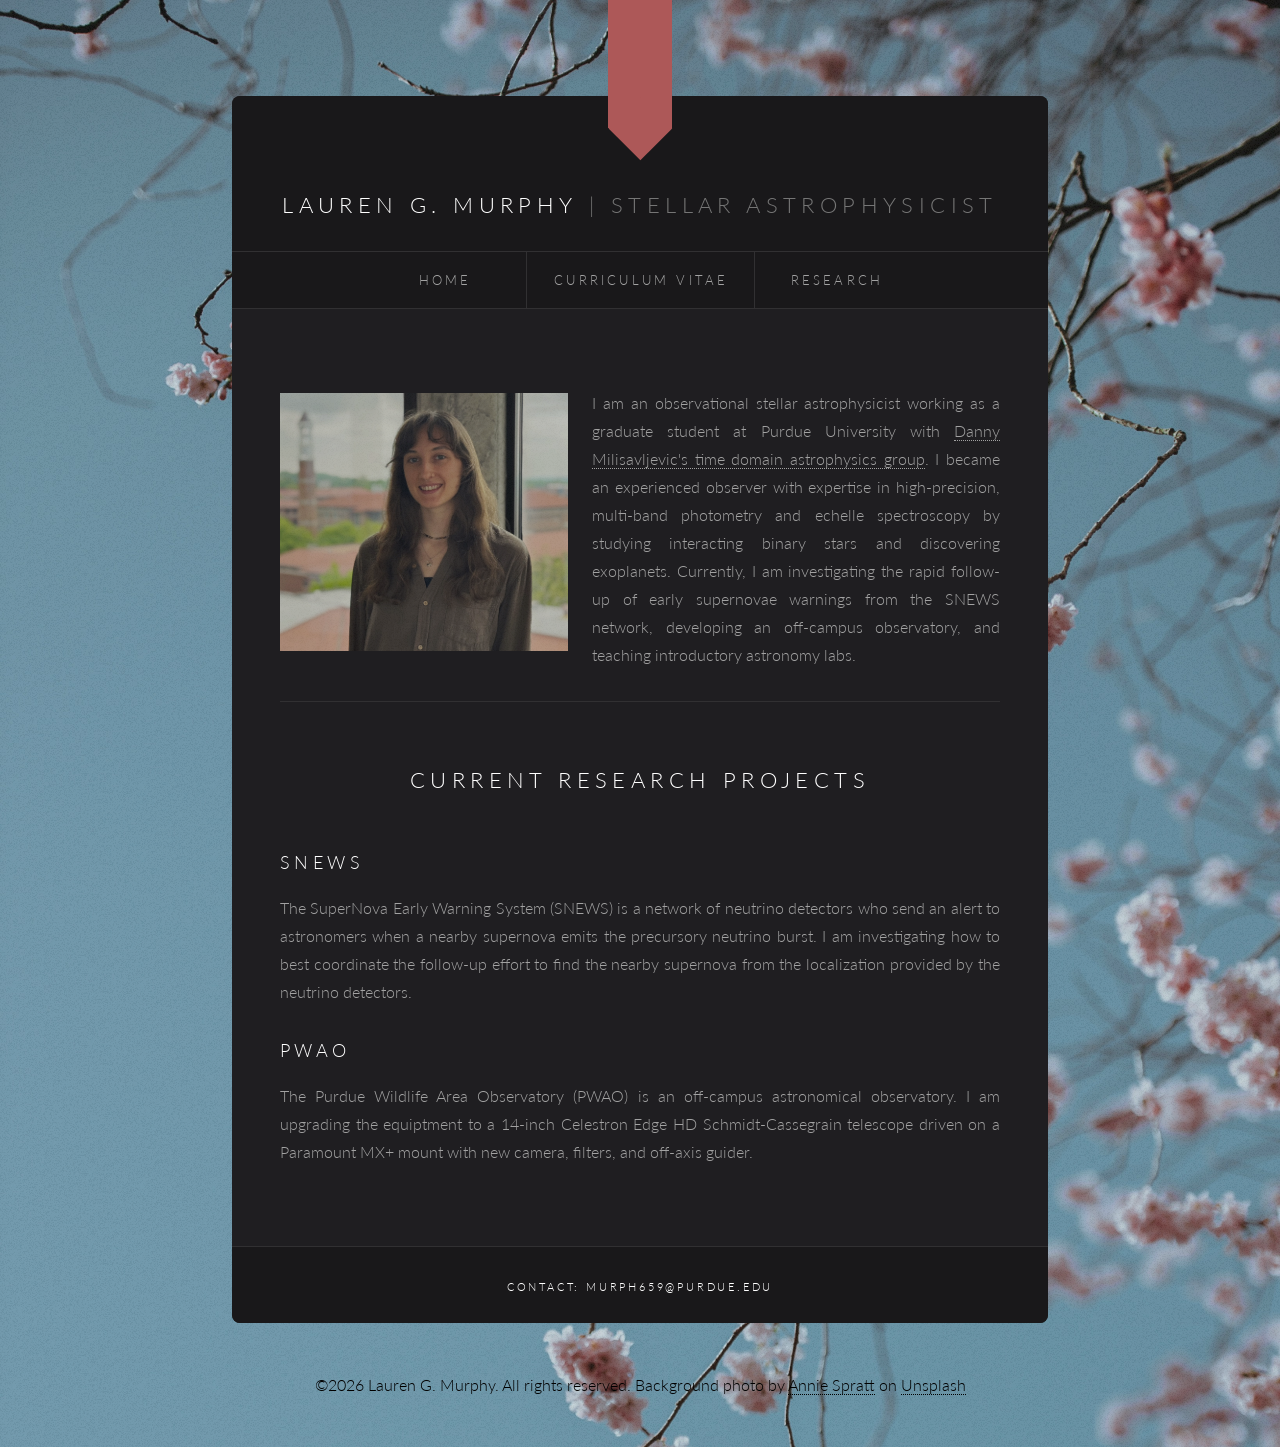
<file: index.html>
<!DOCTYPE HTML>
<!--
	Locus by Pixelarity
	pixelarity.com | hello@pixelarity.com
	License: pixelarity.com/license
-->
<html>
	<head>
		<title>Lauren G. Murphy | Astrophysicist</title>
		<link rel="icon" type="image/x-icon" href="images/daisy_icon.ico">
		<meta charset="utf-8" />
		<meta name="viewport" content="width=device-width, initial-scale=1, user-scalable=no" />
		<meta name="google-site-verification" content="2f-VnS47WicW0XLUXuBkqSajxmtFD-btorTcL_wPQ00" />
		<link rel="stylesheet" href="assets/css/main.css" />
	</head>
	<body class="is-preload">

		<!-- Wrapper -->
			<div id="wrapper">

				<!-- Header -->
					<section id="header" class="alt">
						<header>
							<h1><a href="https://lgmurph.github.io/">Lauren G. Murphy</a></h1>
							<p>| Stellar Astrophysicist</p>
						</header>
						<nav id="nav">
							<ul>
								<li><a href="https://lgmurph.github.io/">Home</a></li><li><a href="cv.html">Curriculum vitae</a></li><li><a href="research.html">Research</a></li>
							</ul>
						</nav>
					</section>



				<!-- Intro -->
					<section class="main">	
						<section>		
										
							<p style="text-align: justify;"><span class="image left"><img src="images/LGM_headshot.jpg" alt="" /></span> I am an observational stellar astrophysicist working as a graduate 
							student at Purdue University with <a href="https://www.physics.purdue.edu/milisavljevic/people.html" target="_blank"> Danny Milisavljevic's time domain astrophysics group</a>. 
							I became an experienced observer with expertise in high-precision, multi-band photometry and echelle spectroscopy by studying interacting binary stars and discovering exoplanets. 
							Currently, I am investigating the rapid follow-up of early supernovae warnings from the SNEWS 
							network, developing an off-campus observatory, and teaching introductory astronomy labs.</p>
							<hr />
							<br />
						</section>
						
					


				<!-- Research Projects -->
					
						<header class="major">
							<h3><a href="research.html"> Current Research Projects</a></h3>
							<br />
						</header>
					
						<section>
							<h4>SNEWS</h4>
							<p style="text-align: justify;"> The SuperNova Early Warning System (SNEWS) is a network of neutrino detectors who send an alert to astronomers when a nearby supernova emits the
								 precursory neutrino burst. I am investigating how to best coordinate the follow-up effort to find the nearby supernova from the localization 
								 provided by the neutrino detectors.</p>
							
						</section>

						<section>
							<h4>PWAO</h4>
							<p style="text-align: justify;">The Purdue Wildlife Area Observatory (PWAO) is an off-campus astronomical observatory. 
							I am upgrading the equiptment to a 14-inch Celestron Edge HD Schmidt-Cassegrain telescope driven on a Paramount MX+ mount with new camera, 
							filters, and off-axis guider.</p>							
						</section>
					</section>
					

				

				<!-- Footer -->
					<section id="footer">
						<h6>Contact: <a href="mailto:murph659@purdue.edu">murph659@purdue.edu</a> </h6>										
					</section>

			</div>

		<!-- Copyright -->
			<div id="copyright">
				&copy;2026 Lauren G. Murphy. All rights reserved. Background photo by 
				<a href="https://unsplash.com/@anniespratt?utm_source=unsplash&utm_medium=referral&utm_content=creditCopyText" target="_blank">Annie Spratt</a> on 
				<a href="https://unsplash.com/photos/shallow-focus-photo-of-pink-flowers-YGBaA4UdoLY?utm_source=unsplash&utm_medium=referral&utm_content=creditCopyText" target="_blank">Unsplash</a>
      
			</div>

		<!-- Scripts -->
			<script src="assets/js/jquery.min.js"></script>
			<script src="assets/js/browser.min.js"></script>
			<script src="assets/js/breakpoints.min.js"></script>
			<script src="assets/js/util.js"></script>
			<script src="assets/js/main.js"></script>

	</body>
</html>
</file>
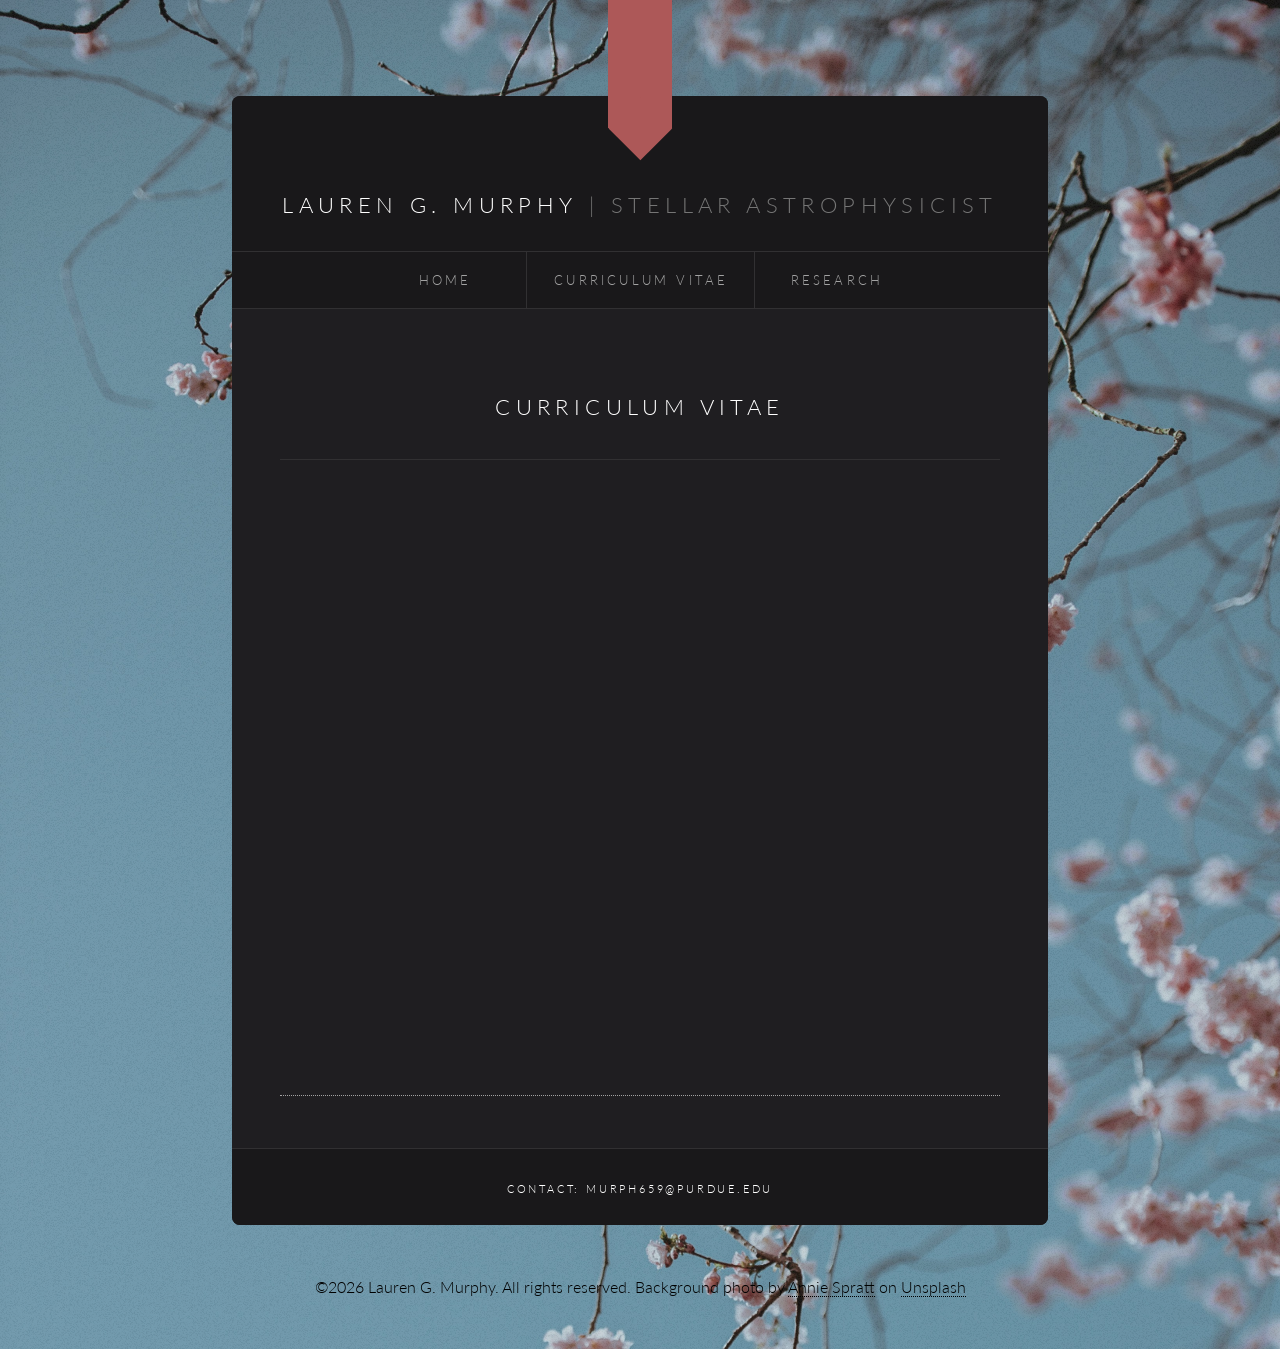
<file: cv.html>
<!DOCTYPE HTML>
<!--
	Locus by Pixelarity
	pixelarity.com | hello@pixelarity.com
	License: pixelarity.com/license
-->
<html>
	<head>
		<title>Lauren G. Murphy | CV</title>
		<link rel="icon" type="image/x-icon" href="images/daisy_icon.ico">
		<meta charset="utf-8" />
		<meta name="viewport" content="width=device-width, initial-scale=1, user-scalable=no" />
		<link rel="stylesheet" href="assets/css/main.css" />
	</head>
	<body class="is-preload">

		<!-- Wrapper -->
			<div id="wrapper">

				<!-- Header -->
					<section id="header" class="alt">
						<header>
							<h1><a href="https://lgmurph.github.io/">Lauren G. Murphy</a></h1>
							<p>| Stellar Astrophysicist</p>
						</header>
						<nav id="nav">
							<ul>
								<li><a href="https://lgmurph.github.io/">Home</a></li><li><a href="cv.html">Curriculum vitae</a></li><li><a href="research.html">Research</a></li>
							</ul>
						</nav>
					</section>


				<!-- One -->
					<section class="main">
						<header class="major">
							<h3> <a href="files/LMurphy_CV.pdf" target="_blank"> Curriculum vitae</a></h3>
							<hr />
						</header>
						<a href="files/LMurphy_CV.pdf" target="_blank"> <iframe src="files/LMurphy_CV.pdf" width="100%" height="600px"></iframe> </a>
							
						<!-- <span class="image fit"><img src="images/LMurphy_CV__LGMurph.jpg" alt="" /></span></a> -->		
						
					</section>		
					

				

				<!-- Footer -->
					<section id="footer">
						<h6>Contact: <a href="mailto:murph659@purdue.edu">murph659@purdue.edu</a> </h6>							
					</section>

			</div>

		<!-- Copyright -->
			<div id="copyright">
				&copy;2026 Lauren G. Murphy. All rights reserved. Background photo by 
				<a href="https://unsplash.com/@anniespratt?utm_source=unsplash&utm_medium=referral&utm_content=creditCopyText" target="_blank">Annie Spratt</a> on 
				<a href="https://unsplash.com/photos/shallow-focus-photo-of-pink-flowers-YGBaA4UdoLY?utm_source=unsplash&utm_medium=referral&utm_content=creditCopyText" target="_blank">Unsplash</a>
      
			</div>

		<!-- Scripts -->
			<script src="assets/js/jquery.min.js"></script>
			<script src="assets/js/browser.min.js"></script>
			<script src="assets/js/breakpoints.min.js"></script>
			<script src="assets/js/util.js"></script>
			<script src="assets/js/main.js"></script>

	</body>
</html>
</file>
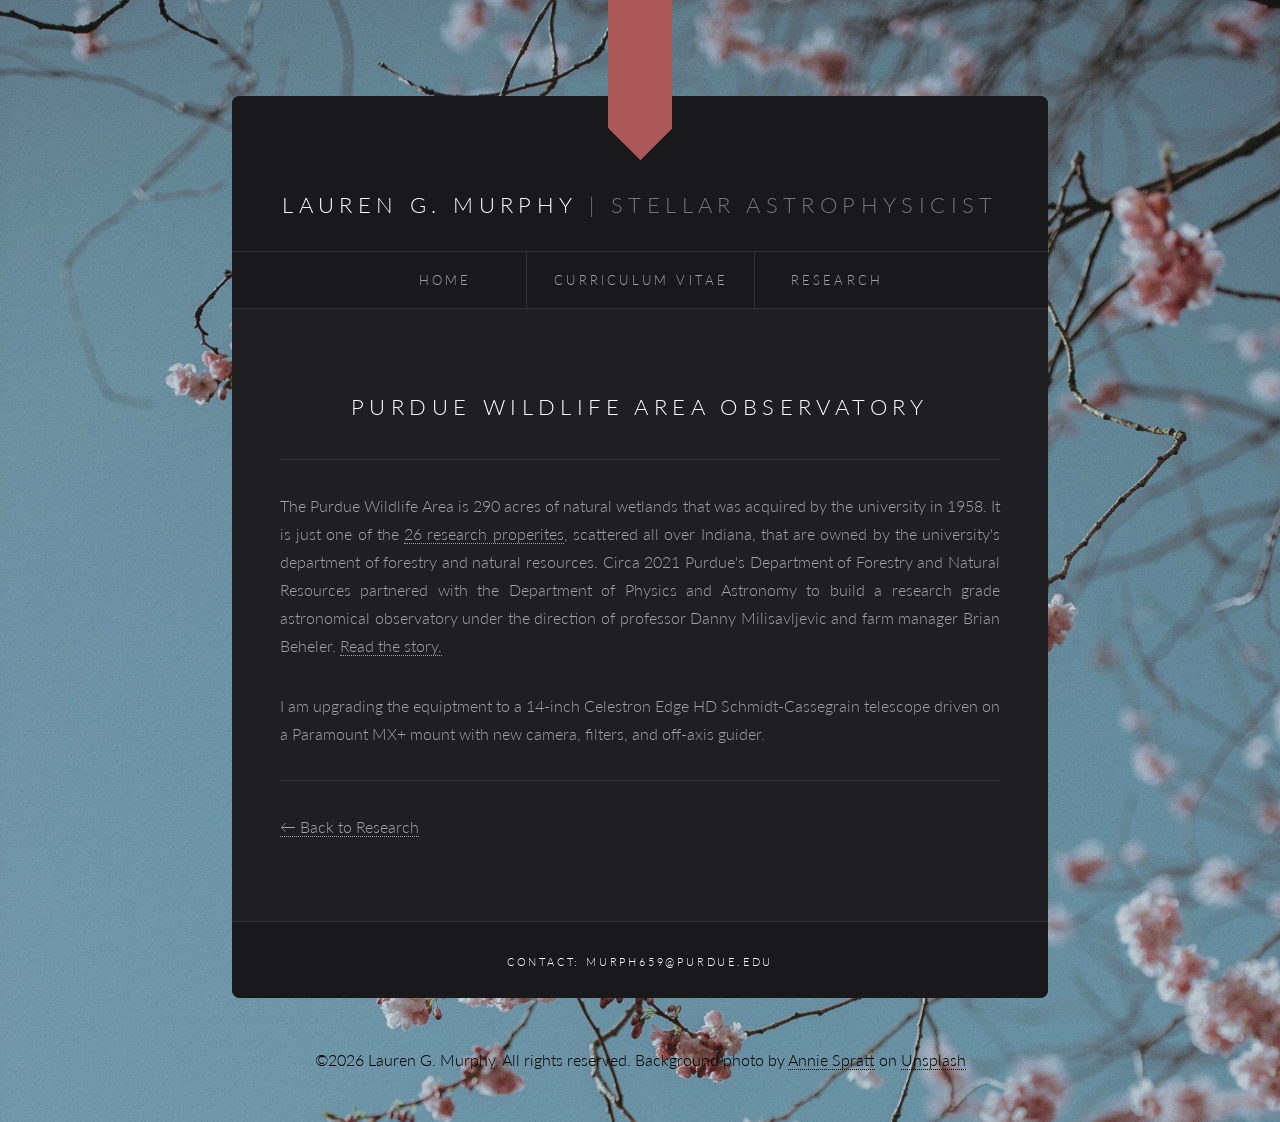
<file: pwao.html>
<!DOCTYPE HTML>
<!--
	Locus by Pixelarity
	pixelarity.com | hello@pixelarity.com
	License: pixelarity.com/license
-->
<html>
	<head>
		<title>Lauren G. Murphy | PWAO</title>
		<link rel="icon" type="image/x-icon" href="images/daisy_icon.ico">
		<meta charset="utf-8" />
		<meta name="viewport" content="width=device-width, initial-scale=1, user-scalable=no" />
		<link rel="stylesheet" href="assets/css/main.css" />
	</head>
	<body class="is-preload">

		<!-- Wrapper -->
			<div id="wrapper">

				<!-- Header -->
					<section id="header" class="alt">
						<header>
							<h1><a href="https://lgmurph.github.io/">Lauren G. Murphy</a></h1>
							<p>| Stellar Astrophysicist</p>
						</header>
						<nav id="nav">
							<ul>
								<li><a href="https://lgmurph.github.io/">Home</a></li><li><a href="cv.html">Curriculum vitae</a></li><li><a href="research.html">Research</a></li>
							</ul>
						</nav>
					</section>



				<!-- Intro -->
				 	
					<section class="main">	
						
						<header class="major">
							<h3>Purdue Wildlife Area Observatory</h3>
							<hr />
						</header>
						<section>		
										
							<p style="text-align: justify;">The Purdue Wildlife Area is 290 acres of natural wetlands that was acquired by the university in 1958. It is just one of the 
							<a href="https://ag.purdue.edu/department/fnr/research/properties/index.html" target="_blank"> 26 research properites</a>, scattered all over Indiana, 
							that are owned by the university's department of forestry and natural resources. Circa 2021 Purdue's Department of Forestry and Natural Resources 
							partnered with the Department of Physics and Astronomy to build 
							a research grade astronomical observatory under the direction of professor Danny Milisavljevic and farm manager Brian Beheler. 
							<a href="https://ag.purdue.edu/news/department/fnr/2021/11/darker-skies-bring-observatory-to-purdue-wildlife-areapost-ag.html" target="_blank"> Read the story. </a> </p>
							
							<p style="text-align: justify;">I am upgrading the equiptment to a 14-inch Celestron Edge 
							HD Schmidt-Cassegrain telescope driven on a Paramount MX+ mount with new camera, filters, and off-axis guider. </p>

						</section>
						<hr />
						<p> <a href="research.html"> &larr; Back to Research</a> </p>
					</section>
					

				

				<!-- Footer -->
					<section id="footer">
						<h6>Contact: <a href="mailto:murph659@purdue.edu">murph659@purdue.edu</a> </h6>										
					</section>

			</div>

		<!-- Copyright -->
			<div id="copyright">
				&copy;2026 Lauren G. Murphy. All rights reserved. Background photo by 
				<a href="https://unsplash.com/@anniespratt?utm_source=unsplash&utm_medium=referral&utm_content=creditCopyText" target="_blank">Annie Spratt</a> on 
				<a href="https://unsplash.com/photos/shallow-focus-photo-of-pink-flowers-YGBaA4UdoLY?utm_source=unsplash&utm_medium=referral&utm_content=creditCopyText" target="_blank">Unsplash</a>
      
			</div>

		<!-- Scripts -->
			<script src="assets/js/jquery.min.js"></script>
			<script src="assets/js/browser.min.js"></script>
			<script src="assets/js/breakpoints.min.js"></script>
			<script src="assets/js/util.js"></script>
			<script src="assets/js/main.js"></script>

	</body>
</html>
</file>
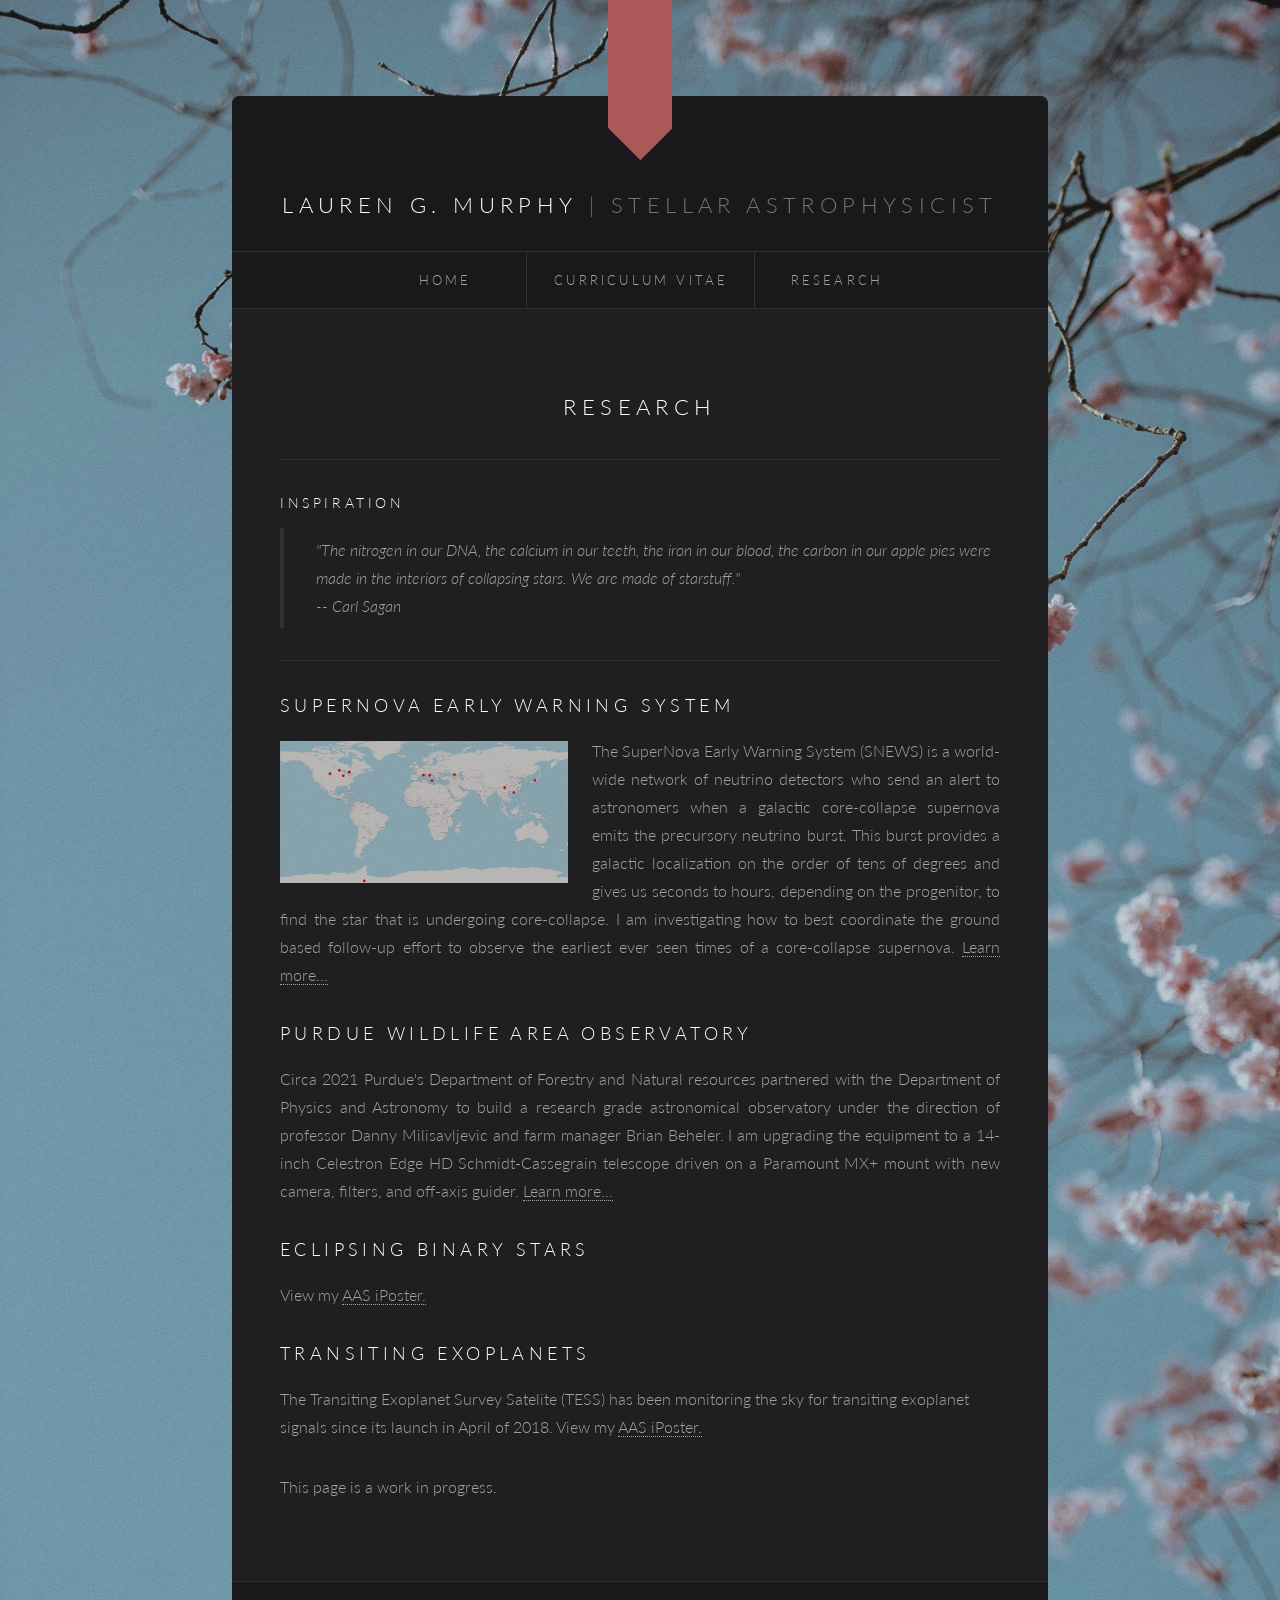
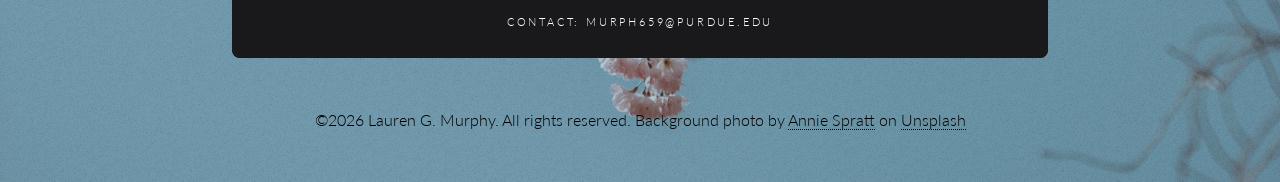
<file: research.html>
<!DOCTYPE HTML>
<!--
	Locus by Pixelarity
	pixelarity.com | hello@pixelarity.com
	License: pixelarity.com/license
-->
<html>
	<head>
		<title>Lauren G. Murphy | Research</title>
		<link rel="icon" type="image/x-icon" href="images/daisy_icon.ico">
		<meta charset="utf-8" />
		<meta name="viewport" content="width=device-width, initial-scale=1, user-scalable=no" />
		<link rel="stylesheet" href="assets/css/main.css" />
	</head>
	<body class="is-preload">

		<!-- Wrapper -->
			<div id="wrapper">

				<!-- Header -->
					<section id="header" class="alt">
						<header>
							<h1><a href="https://lgmurph.github.io/">Lauren G. Murphy</a></h1>
							<p>| Stellar Astrophysicist</p>
						</header>
						<nav id="nav">
							<ul>
								<li><a href="https://lgmurph.github.io/">Home</a></li><li><a href="cv.html">Curriculum vitae</a></li><li><a href="research.html">Research</a></li>
							</ul>
						</nav>
					</section>


				<!-- Main -->
					<section class="main">
						<header class="major">
							<h3>Research</h3>
							<hr />
						</header>
						<h5>Inspiration</h5>
						<blockquote>  "The nitrogen in our DNA, the calcium in our teeth, the iron in our blood, the carbon in our apple pies were made in the interiors of collapsing stars. We are made of starstuff." <br />
						 -- Carl Sagan</blockquote>
						<hr />
						<section>
							<h4> <a href="snews.html"> Supernova Early Warning System</a> </h4>
							<p style="text-align: justify;"> <span class="image left"><img src="images/Neutrino_Facilities.png" alt="" /></span>The SuperNova Early Warning System (SNEWS) is a world-wide network of 
							neutrino detectors who send an alert to astronomers when a galactic core-collapse supernova emits the precursory neutrino burst. This burst provides a galactic localization on the order 
							of tens of degrees and gives us seconds to hours, depending on the progenitor, to find the star that is undergoing core-collapse. I am investigating how to best coordinate the ground based 
							follow-up effort to observe the earliest ever seen times of a core-collapse supernova. <a href="snews.html"> Learn more...</a></p>

							<h4> <a href="pwao.html"> Purdue Wildlife Area Observatory</a> </h4>
							<p style="text-align: justify;"> Circa 2021 Purdue's Department of Forestry and Natural resources partnered with the Department of Physics and Astronomy to build 
							a research grade astronomical observatory under the direction of professor Danny Milisavljevic and farm manager Brian Beheler. I am upgrading the equipment to a 14-inch Celestron Edge 
							HD Schmidt-Cassegrain telescope driven on a Paramount MX+ mount with new camera, filters, and off-axis guider.   <a href="pwao.html"> Learn more...</a></p>

							<h4> Eclipsing Binary Stars</h4>
							<p> View my <a href="https://aas242-aas.ipostersessions.com/?s=BA-CE-56-31-71-D2-EA-71-C3-9F-7E-71-91-AD-F1-B8" target="_blank">AAS iPoster.</a></p>

							<h4> Transiting Exoplanets </h4>
							<p> The Transiting Exoplanet Survey Satelite (TESS) has been monitoring the sky for transiting exoplanet signals since its launch in April of 2018. View my 							
							<a href="https://aas241-aas.ipostersessions.com/?s=C5-32-9E-F4-B9-78-AD-93-DD-A4-B2-88-13-DE-F8-70" target="_blank"> AAS iPoster.</a> </p>

							<p>This page is a work in progress.</p>

							
						</section>
					</section>
							
								
					

				

				<!-- Footer -->
					<section id="footer">
						<h6>Contact: <a href="mailto:murph659@purdue.edu">murph659@purdue.edu</a> </h6>							
					</section>

			</div>

		<!-- Copyright -->
			<div id="copyright">
				&copy;2026 Lauren G. Murphy. All rights reserved. Background photo by 
				<a href="https://unsplash.com/@anniespratt?utm_source=unsplash&utm_medium=referral&utm_content=creditCopyText" target="_blank">Annie Spratt</a> on 
				<a href="https://unsplash.com/photos/shallow-focus-photo-of-pink-flowers-YGBaA4UdoLY?utm_source=unsplash&utm_medium=referral&utm_content=creditCopyText" target="_blank">Unsplash</a>
      
			</div>

		<!-- Scripts -->
			<script src="assets/js/jquery.min.js"></script>
			<script src="assets/js/browser.min.js"></script>
			<script src="assets/js/breakpoints.min.js"></script>
			<script src="assets/js/util.js"></script>
			<script src="assets/js/main.js"></script>

	</body>
</html>
</file>
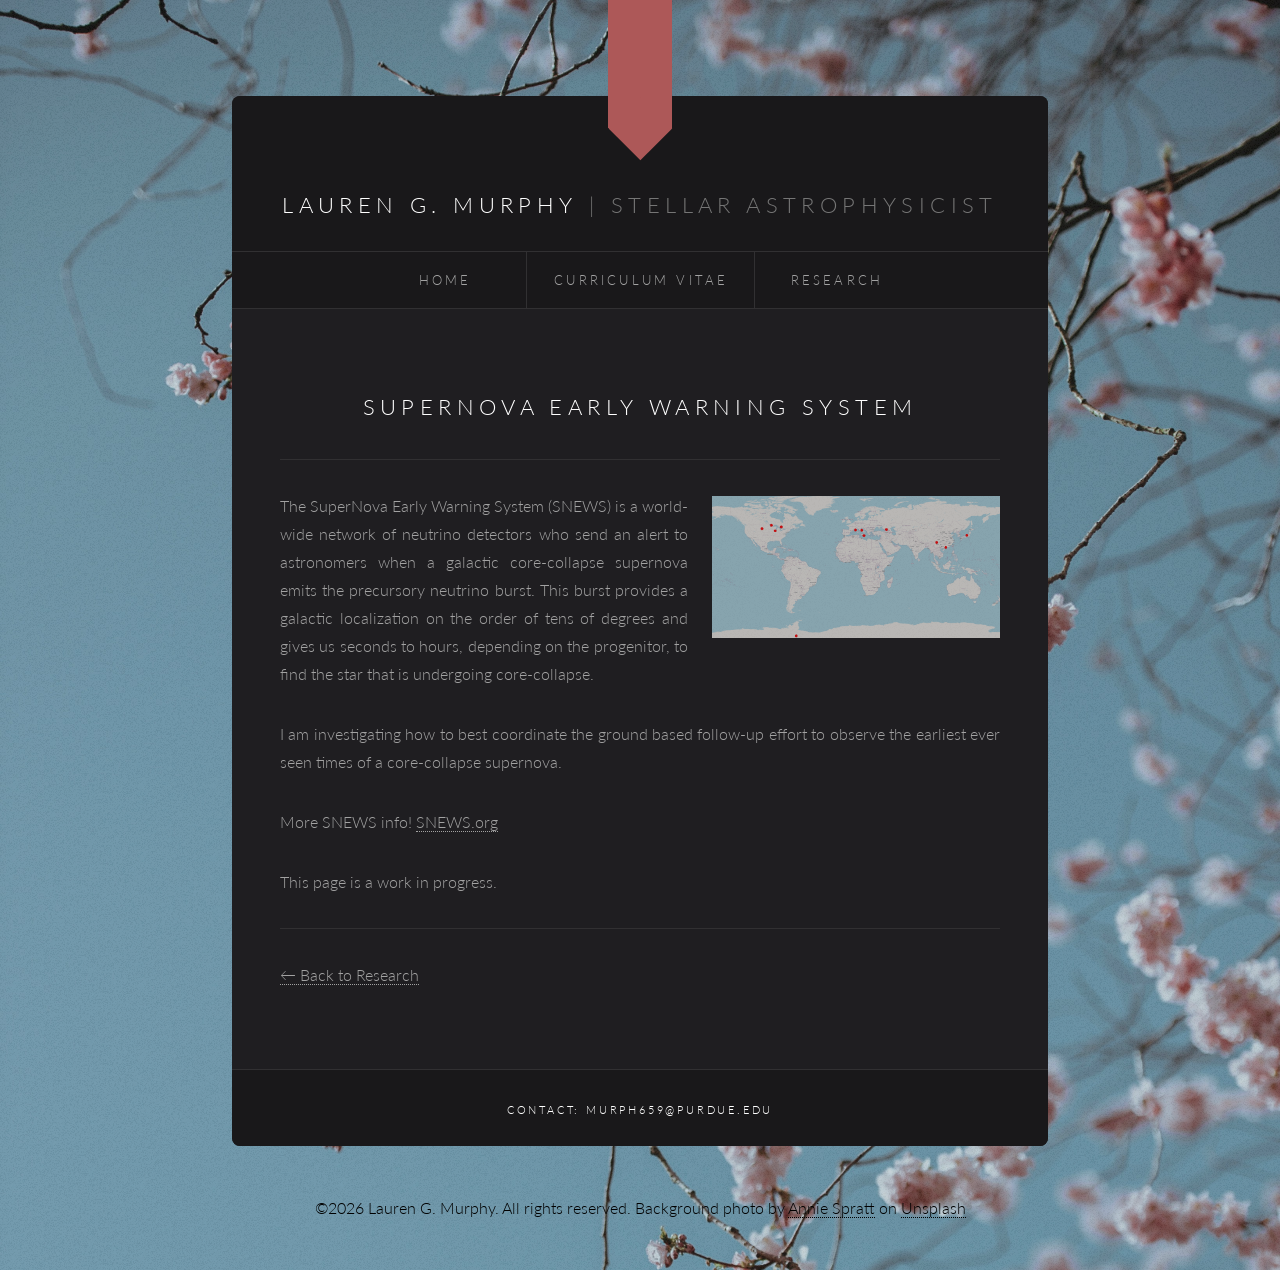
<file: snews.html>
<!DOCTYPE HTML>
<!--
	Locus by Pixelarity
	pixelarity.com | hello@pixelarity.com
	License: pixelarity.com/license
-->
<html>
	<head>
		<title>Lauren G. Murphy | SNEWS</title>
		<link rel="icon" type="image/x-icon" href="images/daisy_icon.ico">
		<meta charset="utf-8" />
		<meta name="viewport" content="width=device-width, initial-scale=1, user-scalable=no" />
		<link rel="stylesheet" href="assets/css/main.css" />
	</head>
	<body class="is-preload">

		<!-- Wrapper -->
			<div id="wrapper">

				<!-- Header -->
					<section id="header" class="alt">
						<header>
							<h1><a href="https://lgmurph.github.io/">Lauren G. Murphy</a></h1>
							<p>| Stellar Astrophysicist</p>
						</header>
						<nav id="nav">
							<ul>
								<li><a href="https://lgmurph.github.io/">Home</a></li><li><a href="cv.html">Curriculum vitae</a></li><li><a href="research.html">Research</a></li>
							</ul>
						</nav>
					</section>



				<!-- Intro -->
				 	
					<section class="main">	
						
						<header class="major">
							<h3>Supernova Early Warning System</h3>
							<hr />
						</header>
						<section>		
										
							
							<p style="text-align: justify;"> <span class="image right"><img src="images/Neutrino_Facilities.png" alt="" /></span>The SuperNova Early Warning System (SNEWS) is a world-wide network of 
							neutrino detectors who send an alert to astronomers when a galactic core-collapse supernova emits the precursory neutrino burst. This burst provides a galactic localization on the order 
							of tens of degrees and gives us seconds to hours, depending on the progenitor, to find the star that is undergoing core-collapse. </p>
							
							<p style="text-align: justify;"> I am investigating how to best coordinate the ground based 
							follow-up effort to observe the earliest ever seen times of a core-collapse supernova. </p>

							<p style="text-align: justify;"> More SNEWS info! <a href="https://snews2.org/" target="_blank"> SNEWS.org </a></p>

							<p>This page is a work in progress.</p>

						</section>
						<hr />
						<p> <a href="research.html"> &larr; Back to Research</a> </p>
					</section>
					

				

				<!-- Footer -->
					<section id="footer">
						<h6>Contact: <a href="mailto:murph659@purdue.edu">murph659@purdue.edu</a> </h6>										
					</section>

			</div>

		<!-- Copyright -->
			<div id="copyright">
				&copy;2026 Lauren G. Murphy. All rights reserved. Background photo by 
				<a href="https://unsplash.com/@anniespratt?utm_source=unsplash&utm_medium=referral&utm_content=creditCopyText" target="_blank">Annie Spratt</a> on 
				<a href="https://unsplash.com/photos/shallow-focus-photo-of-pink-flowers-YGBaA4UdoLY?utm_source=unsplash&utm_medium=referral&utm_content=creditCopyText" target="_blank">Unsplash</a>
      
			</div>

		<!-- Scripts -->
			<script src="assets/js/jquery.min.js"></script>
			<script src="assets/js/browser.min.js"></script>
			<script src="assets/js/breakpoints.min.js"></script>
			<script src="assets/js/util.js"></script>
			<script src="assets/js/main.js"></script>

	</body>
</html>
</file>
<file: assets/css/main.css>
@import url(fontawesome-all.min.css);
@import url("https://fonts.googleapis.com/css?family=Lato:300");

/*
	Locus by Pixelarity
	pixelarity.com | hello@pixelarity.com
	License: pixelarity.com/license
*/

html, body, div, span, applet, object,
iframe, h1, h2, h3, h4, h5, h6, p, blockquote,
pre, a, abbr, acronym, address, big, cite,
code, del, dfn, em, img, ins, kbd, q, s, samp,
small, strike, strong, sub, sup, tt, var, b,
u, i, center, dl, dt, dd, ol, ul, li, fieldset,
form, label, legend, table, caption, tbody,
tfoot, thead, tr, th, td, article, aside,
canvas, details, embed, figure, figcaption,
footer, header, hgroup, menu, nav, output, ruby,
section, summary, time, mark, audio, video {
	margin: 0;
	padding: 0;
	border: 0;
	font-size: 100%;
	font: inherit;
	vertical-align: baseline;}

article, aside, details, figcaption, figure,
footer, header, hgroup, menu, nav, section {
	display: block;}

body {
	line-height: 1;
}

ol, ul {
	list-style: none;
}

blockquote, q {
	quotes: none;
}

	blockquote:before, blockquote:after, q:before, q:after {
		content: '';
		content: none;
	}

table {
	border-collapse: collapse;
	border-spacing: 0;
}

body {
	-webkit-text-size-adjust: none;
}

mark {
	background-color: transparent;
	color: inherit;
}

input::-moz-focus-inner {
	border: 0;
	padding: 0;
}

input, select, textarea {
	-moz-appearance: none;
	-webkit-appearance: none;
	-ms-appearance: none;
	appearance: none;
}

/* Basic */

	html {
		box-sizing: border-box;
	}

	*, *:before, *:after {
		box-sizing: inherit;
	}

	body {
		background-color: #23141f;
		background-attachment: scroll,							fixed;
		background-image: url("images/overlay1.png"), url("../../images/bg.jpg");
		background-position: top left,						top center;
		background-repeat: repeat,							no-repeat;
		background-size: auto,							cover;
	}

		body.is-preload *, body.is-preload *:before, body.is-preload *:after {
			-moz-animation: none !important;
			-webkit-animation: none !important;
			-ms-animation: none !important;
			animation: none !important;
			-moz-transition: none !important;
			-webkit-transition: none !important;
			-ms-transition: none !important;
			transition: none !important;
		}

	body, input, select, textarea {
		color: #a2a2a2;
		font-family: "Lato", Helvetica, sans-serif;
		font-size: 15pt;
		font-weight: 300;
		line-height: 1.75em;
	}

	a {
		-moz-transition: color 0.2s ease-in-out, border-color 0.2s ease-in-out;
		-webkit-transition: color 0.2s ease-in-out, border-color 0.2s ease-in-out;
		-ms-transition: color 0.2s ease-in-out, border-color 0.2s ease-in-out;
		transition: color 0.2s ease-in-out, border-color 0.2s ease-in-out;
		border-bottom: dotted 1px;
		color: inherit;
		text-decoration: none;
	}

		a:hover {
			border-bottom-color: transparent;
			color: #ad5858 !important;
			text-decoration: none;
		}

	strong, b {
		color: #ffffff;
		font-weight: 300;
	}

	em, i {
		font-style: italic;
	}

	p {
		margin: 0 0 2em 0;
	}

	h1, h2, h3, h4, h5, h6 {
		color: #ffffff;
		font-weight: 300;
		letter-spacing: 0.25em;
		line-height: 1em;
		margin: 0 0 1em 0;
		text-transform: uppercase;
	}

		h1 a, h2 a, h3 a, h4 a, h5 a, h6 a {
			color: inherit;
			border-bottom: 0;
		}

	h2 {
		font-size: 1.75em;
		line-height: 2em;
	}

	h3 {
		font-size: 1.35em;
		line-height: 1.75em;
	}

	h4 {
		font-size: 1.1em;
		line-height: 1.5em;
	}

	h5 {
		font-size: 0.9em;
		line-height: 1.5em;
	}

	h6 {
		font-size: 0.7em;
		line-height: 1.5em;
	}

	sub {
		font-size: 0.8em;
		position: relative;
		top: 0.5em;
	}

	sup {
		font-size: 0.8em;
		position: relative;
		top: -0.5em;
	}

	hr {
		border: 0;
		border-bottom: solid 1px #313032;
		margin: 2em 0;
	}

		hr.major {
			margin: 3em 0;
		}

	blockquote {
		border-left: solid 4px #313032;
		font-style: italic;
		margin: 0 0 2em 0;
		padding: 0.5em 0 0.5em 2em;
	}

	code {
		background: rgba(207, 201, 214, 0.035);
		border-radius: 8px;
		border: solid 1px #313032;
		font-family: "Courier New", monospace;
		font-size: 0.9em;
		margin: 0 0.25em;
		padding: 0.25em 0.65em;
	}

	pre {
		-webkit-overflow-scrolling: touch;
		font-family: "Courier New", monospace;
		font-size: 0.9em;
		margin: 0 0 2em 0;
	}

		pre code {
			display: block;
			line-height: 1.75em;
			padding: 1em 1.5em;
			overflow-x: auto;
		}

	.align-left {
		text-align: left;
	}

	.align-center {
		text-align: center;
	}

	.align-right {
		text-align: right;
	}

/* Row */

	.row {
		display: flex;
		flex-wrap: wrap;
		box-sizing: border-box;
		align-items: stretch;
	}

		.row > * {
			box-sizing: border-box;
		}

		.row.gtr-uniform > * > :last-child {
			margin-bottom: 0;
		}

		.row.aln-left {
			justify-content: flex-start;
		}

		.row.aln-center {
			justify-content: center;
		}

		.row.aln-right {
			justify-content: flex-end;
		}

		.row.aln-top {
			align-items: flex-start;
		}

		.row.aln-middle {
			align-items: center;
		}

		.row.aln-bottom {
			align-items: flex-end;
		}

		.row > .imp {
			order: -1;
		}

		.row > .col-1 {
			width: 8.33333%;
		}

		.row > .off-1 {
			margin-left: 8.33333%;
		}

		.row > .col-2 {
			width: 16.66667%;
		}

		.row > .off-2 {
			margin-left: 16.66667%;
		}

		.row > .col-3 {
			width: 25%;
		}

		.row > .off-3 {
			margin-left: 25%;
		}

		.row > .col-4 {
			width: 33.33333%;
		}

		.row > .off-4 {
			margin-left: 33.33333%;
		}

		.row > .col-5 {
			width: 41.66667%;
		}

		.row > .off-5 {
			margin-left: 41.66667%;
		}

		.row > .col-6 {
			width: 50%;
		}

		.row > .off-6 {
			margin-left: 50%;
		}

		.row > .col-7 {
			width: 58.33333%;
		}

		.row > .off-7 {
			margin-left: 58.33333%;
		}

		.row > .col-8 {
			width: 66.66667%;
		}

		.row > .off-8 {
			margin-left: 66.66667%;
		}

		.row > .col-9 {
			width: 75%;
		}

		.row > .off-9 {
			margin-left: 75%;
		}

		.row > .col-10 {
			width: 83.33333%;
		}

		.row > .off-10 {
			margin-left: 83.33333%;
		}

		.row > .col-11 {
			width: 91.66667%;
		}

		.row > .off-11 {
			margin-left: 91.66667%;
		}

		.row > .col-12 {
			width: 100%;
		}

		.row > .off-12 {
			margin-left: 100%;
		}

		.row.gtr-0 {
			margin-top: 0;
			margin-left: 0em;
		}

			.row.gtr-0 > * {
				padding: 0 0 0 0em;
			}

			.row.gtr-0.gtr-uniform {
				margin-top: 0em;
			}

				.row.gtr-0.gtr-uniform > * {
					padding-top: 0em;
				}

		.row.gtr-25 {
			margin-top: 0;
			margin-left: -0.75em;
		}

			.row.gtr-25 > * {
				padding: 0 0 0 0.75em;
			}

			.row.gtr-25.gtr-uniform {
				margin-top: -0.75em;
			}

				.row.gtr-25.gtr-uniform > * {
					padding-top: 0.75em;
				}

		.row.gtr-50 {
			margin-top: 0;
			margin-left: -1.5em;
		}

			.row.gtr-50 > * {
				padding: 0 0 0 1.5em;
			}

			.row.gtr-50.gtr-uniform {
				margin-top: -1.5em;
			}

				.row.gtr-50.gtr-uniform > * {
					padding-top: 1.5em;
				}

		.row {
			margin-top: 0;
			margin-left: -3em;
		}

			.row > * {
				padding: 0 0 0 3em;
			}

			.row.gtr-uniform {
				margin-top: -3em;
			}

				.row.gtr-uniform > * {
					padding-top: 3em;
				}

		.row.gtr-150 {
			margin-top: 0;
			margin-left: -4.5em;
		}

			.row.gtr-150 > * {
				padding: 0 0 0 4.5em;
			}

			.row.gtr-150.gtr-uniform {
				margin-top: -4.5em;
			}

				.row.gtr-150.gtr-uniform > * {
					padding-top: 4.5em;
				}

		.row.gtr-200 {
			margin-top: 0;
			margin-left: -6em;
		}

			.row.gtr-200 > * {
				padding: 0 0 0 6em;
			}

			.row.gtr-200.gtr-uniform {
				margin-top: -6em;
			}

				.row.gtr-200.gtr-uniform > * {
					padding-top: 6em;
				}

		@media screen and (max-width: 1680px) {

			.row {
				display: flex;
				flex-wrap: wrap;
				box-sizing: border-box;
				align-items: stretch;
			}

				.row > * {
					box-sizing: border-box;
				}

				.row.gtr-uniform > * > :last-child {
					margin-bottom: 0;
				}

				.row.aln-left {
					justify-content: flex-start;
				}

				.row.aln-center {
					justify-content: center;
				}

				.row.aln-right {
					justify-content: flex-end;
				}

				.row.aln-top {
					align-items: flex-start;
				}

				.row.aln-middle {
					align-items: center;
				}

				.row.aln-bottom {
					align-items: flex-end;
				}

				.row > .imp-xlarge {
					order: -1;
				}

				.row > .col-1-xlarge {
					width: 8.33333%;
				}

				.row > .off-1-xlarge {
					margin-left: 8.33333%;
				}

				.row > .col-2-xlarge {
					width: 16.66667%;
				}

				.row > .off-2-xlarge {
					margin-left: 16.66667%;
				}

				.row > .col-3-xlarge {
					width: 25%;
				}

				.row > .off-3-xlarge {
					margin-left: 25%;
				}

				.row > .col-4-xlarge {
					width: 33.33333%;
				}

				.row > .off-4-xlarge {
					margin-left: 33.33333%;
				}

				.row > .col-5-xlarge {
					width: 41.66667%;
				}

				.row > .off-5-xlarge {
					margin-left: 41.66667%;
				}

				.row > .col-6-xlarge {
					width: 50%;
				}

				.row > .off-6-xlarge {
					margin-left: 50%;
				}

				.row > .col-7-xlarge {
					width: 58.33333%;
				}

				.row > .off-7-xlarge {
					margin-left: 58.33333%;
				}

				.row > .col-8-xlarge {
					width: 66.66667%;
				}

				.row > .off-8-xlarge {
					margin-left: 66.66667%;
				}

				.row > .col-9-xlarge {
					width: 75%;
				}

				.row > .off-9-xlarge {
					margin-left: 75%;
				}

				.row > .col-10-xlarge {
					width: 83.33333%;
				}

				.row > .off-10-xlarge {
					margin-left: 83.33333%;
				}

				.row > .col-11-xlarge {
					width: 91.66667%;
				}

				.row > .off-11-xlarge {
					margin-left: 91.66667%;
				}

				.row > .col-12-xlarge {
					width: 100%;
				}

				.row > .off-12-xlarge {
					margin-left: 100%;
				}

				.row.gtr-0 {
					margin-top: 0;
					margin-left: 0em;
				}

					.row.gtr-0 > * {
						padding: 0 0 0 0em;
					}

					.row.gtr-0.gtr-uniform {
						margin-top: 0em;
					}

						.row.gtr-0.gtr-uniform > * {
							padding-top: 0em;
						}

				.row.gtr-25 {
					margin-top: 0;
					margin-left: -0.75em;
				}

					.row.gtr-25 > * {
						padding: 0 0 0 0.75em;
					}

					.row.gtr-25.gtr-uniform {
						margin-top: -0.75em;
					}

						.row.gtr-25.gtr-uniform > * {
							padding-top: 0.75em;
						}

				.row.gtr-50 {
					margin-top: 0;
					margin-left: -1.5em;
				}

					.row.gtr-50 > * {
						padding: 0 0 0 1.5em;
					}

					.row.gtr-50.gtr-uniform {
						margin-top: -1.5em;
					}

						.row.gtr-50.gtr-uniform > * {
							padding-top: 1.5em;
						}

				.row {
					margin-top: 0;
					margin-left: -3em;
				}

					.row > * {
						padding: 0 0 0 3em;
					}

					.row.gtr-uniform {
						margin-top: -3em;
					}

						.row.gtr-uniform > * {
							padding-top: 3em;
						}

				.row.gtr-150 {
					margin-top: 0;
					margin-left: -4.5em;
				}

					.row.gtr-150 > * {
						padding: 0 0 0 4.5em;
					}

					.row.gtr-150.gtr-uniform {
						margin-top: -4.5em;
					}

						.row.gtr-150.gtr-uniform > * {
							padding-top: 4.5em;
						}

				.row.gtr-200 {
					margin-top: 0;
					margin-left: -6em;
				}

					.row.gtr-200 > * {
						padding: 0 0 0 6em;
					}

					.row.gtr-200.gtr-uniform {
						margin-top: -6em;
					}

						.row.gtr-200.gtr-uniform > * {
							padding-top: 6em;
						}

		}

		@media screen and (max-width: 1366px) {

			.row {
				display: flex;
				flex-wrap: wrap;
				box-sizing: border-box;
				align-items: stretch;
			}

				.row > * {
					box-sizing: border-box;
				}

				.row.gtr-uniform > * > :last-child {
					margin-bottom: 0;
				}

				.row.aln-left {
					justify-content: flex-start;
				}

				.row.aln-center {
					justify-content: center;
				}

				.row.aln-right {
					justify-content: flex-end;
				}

				.row.aln-top {
					align-items: flex-start;
				}

				.row.aln-middle {
					align-items: center;
				}

				.row.aln-bottom {
					align-items: flex-end;
				}

				.row > .imp-large {
					order: -1;
				}

				.row > .col-1-large {
					width: 8.33333%;
				}

				.row > .off-1-large {
					margin-left: 8.33333%;
				}

				.row > .col-2-large {
					width: 16.66667%;
				}

				.row > .off-2-large {
					margin-left: 16.66667%;
				}

				.row > .col-3-large {
					width: 25%;
				}

				.row > .off-3-large {
					margin-left: 25%;
				}

				.row > .col-4-large {
					width: 33.33333%;
				}

				.row > .off-4-large {
					margin-left: 33.33333%;
				}

				.row > .col-5-large {
					width: 41.66667%;
				}

				.row > .off-5-large {
					margin-left: 41.66667%;
				}

				.row > .col-6-large {
					width: 50%;
				}

				.row > .off-6-large {
					margin-left: 50%;
				}

				.row > .col-7-large {
					width: 58.33333%;
				}

				.row > .off-7-large {
					margin-left: 58.33333%;
				}

				.row > .col-8-large {
					width: 66.66667%;
				}

				.row > .off-8-large {
					margin-left: 66.66667%;
				}

				.row > .col-9-large {
					width: 75%;
				}

				.row > .off-9-large {
					margin-left: 75%;
				}

				.row > .col-10-large {
					width: 83.33333%;
				}

				.row > .off-10-large {
					margin-left: 83.33333%;
				}

				.row > .col-11-large {
					width: 91.66667%;
				}

				.row > .off-11-large {
					margin-left: 91.66667%;
				}

				.row > .col-12-large {
					width: 100%;
				}

				.row > .off-12-large {
					margin-left: 100%;
				}

				.row.gtr-0 {
					margin-top: 0;
					margin-left: 0em;
				}

					.row.gtr-0 > * {
						padding: 0 0 0 0em;
					}

					.row.gtr-0.gtr-uniform {
						margin-top: 0em;
					}

						.row.gtr-0.gtr-uniform > * {
							padding-top: 0em;
						}

				.row.gtr-25 {
					margin-top: 0;
					margin-left: -0.75em;
				}

					.row.gtr-25 > * {
						padding: 0 0 0 0.75em;
					}

					.row.gtr-25.gtr-uniform {
						margin-top: -0.75em;
					}

						.row.gtr-25.gtr-uniform > * {
							padding-top: 0.75em;
						}

				.row.gtr-50 {
					margin-top: 0;
					margin-left: -1.5em;
				}

					.row.gtr-50 > * {
						padding: 0 0 0 1.5em;
					}

					.row.gtr-50.gtr-uniform {
						margin-top: -1.5em;
					}

						.row.gtr-50.gtr-uniform > * {
							padding-top: 1.5em;
						}

				.row {
					margin-top: 0;
					margin-left: -3em;
				}

					.row > * {
						padding: 0 0 0 3em;
					}

					.row.gtr-uniform {
						margin-top: -3em;
					}

						.row.gtr-uniform > * {
							padding-top: 3em;
						}

				.row.gtr-150 {
					margin-top: 0;
					margin-left: -4.5em;
				}

					.row.gtr-150 > * {
						padding: 0 0 0 4.5em;
					}

					.row.gtr-150.gtr-uniform {
						margin-top: -4.5em;
					}

						.row.gtr-150.gtr-uniform > * {
							padding-top: 4.5em;
						}

				.row.gtr-200 {
					margin-top: 0;
					margin-left: -6em;
				}

					.row.gtr-200 > * {
						padding: 0 0 0 6em;
					}

					.row.gtr-200.gtr-uniform {
						margin-top: -6em;
					}

						.row.gtr-200.gtr-uniform > * {
							padding-top: 6em;
						}

		}

		@media screen and (max-width: 980px) {

			.row {
				display: flex;
				flex-wrap: wrap;
				box-sizing: border-box;
				align-items: stretch;
			}

				.row > * {
					box-sizing: border-box;
				}

				.row.gtr-uniform > * > :last-child {
					margin-bottom: 0;
				}

				.row.aln-left {
					justify-content: flex-start;
				}

				.row.aln-center {
					justify-content: center;
				}

				.row.aln-right {
					justify-content: flex-end;
				}

				.row.aln-top {
					align-items: flex-start;
				}

				.row.aln-middle {
					align-items: center;
				}

				.row.aln-bottom {
					align-items: flex-end;
				}

				.row > .imp-medium {
					order: -1;
				}

				.row > .col-1-medium {
					width: 8.33333%;
				}

				.row > .off-1-medium {
					margin-left: 8.33333%;
				}

				.row > .col-2-medium {
					width: 16.66667%;
				}

				.row > .off-2-medium {
					margin-left: 16.66667%;
				}

				.row > .col-3-medium {
					width: 25%;
				}

				.row > .off-3-medium {
					margin-left: 25%;
				}

				.row > .col-4-medium {
					width: 33.33333%;
				}

				.row > .off-4-medium {
					margin-left: 33.33333%;
				}

				.row > .col-5-medium {
					width: 41.66667%;
				}

				.row > .off-5-medium {
					margin-left: 41.66667%;
				}

				.row > .col-6-medium {
					width: 50%;
				}

				.row > .off-6-medium {
					margin-left: 50%;
				}

				.row > .col-7-medium {
					width: 58.33333%;
				}

				.row > .off-7-medium {
					margin-left: 58.33333%;
				}

				.row > .col-8-medium {
					width: 66.66667%;
				}

				.row > .off-8-medium {
					margin-left: 66.66667%;
				}

				.row > .col-9-medium {
					width: 75%;
				}

				.row > .off-9-medium {
					margin-left: 75%;
				}

				.row > .col-10-medium {
					width: 83.33333%;
				}

				.row > .off-10-medium {
					margin-left: 83.33333%;
				}

				.row > .col-11-medium {
					width: 91.66667%;
				}

				.row > .off-11-medium {
					margin-left: 91.66667%;
				}

				.row > .col-12-medium {
					width: 100%;
				}

				.row > .off-12-medium {
					margin-left: 100%;
				}

				.row.gtr-0 {
					margin-top: 0;
					margin-left: 0em;
				}

					.row.gtr-0 > * {
						padding: 0 0 0 0em;
					}

					.row.gtr-0.gtr-uniform {
						margin-top: 0em;
					}

						.row.gtr-0.gtr-uniform > * {
							padding-top: 0em;
						}

				.row.gtr-25 {
					margin-top: 0;
					margin-left: -0.75em;
				}

					.row.gtr-25 > * {
						padding: 0 0 0 0.75em;
					}

					.row.gtr-25.gtr-uniform {
						margin-top: -0.75em;
					}

						.row.gtr-25.gtr-uniform > * {
							padding-top: 0.75em;
						}

				.row.gtr-50 {
					margin-top: 0;
					margin-left: -1.5em;
				}

					.row.gtr-50 > * {
						padding: 0 0 0 1.5em;
					}

					.row.gtr-50.gtr-uniform {
						margin-top: -1.5em;
					}

						.row.gtr-50.gtr-uniform > * {
							padding-top: 1.5em;
						}

				.row {
					margin-top: 0;
					margin-left: -3em;
				}

					.row > * {
						padding: 0 0 0 3em;
					}

					.row.gtr-uniform {
						margin-top: -3em;
					}

						.row.gtr-uniform > * {
							padding-top: 3em;
						}

				.row.gtr-150 {
					margin-top: 0;
					margin-left: -4.5em;
				}

					.row.gtr-150 > * {
						padding: 0 0 0 4.5em;
					}

					.row.gtr-150.gtr-uniform {
						margin-top: -4.5em;
					}

						.row.gtr-150.gtr-uniform > * {
							padding-top: 4.5em;
						}

				.row.gtr-200 {
					margin-top: 0;
					margin-left: -6em;
				}

					.row.gtr-200 > * {
						padding: 0 0 0 6em;
					}

					.row.gtr-200.gtr-uniform {
						margin-top: -6em;
					}

						.row.gtr-200.gtr-uniform > * {
							padding-top: 6em;
						}

		}

		@media screen and (max-width: 736px) {

			.row {
				display: flex;
				flex-wrap: wrap;
				box-sizing: border-box;
				align-items: stretch;
			}

				.row > * {
					box-sizing: border-box;
				}

				.row.gtr-uniform > * > :last-child {
					margin-bottom: 0;
				}

				.row.aln-left {
					justify-content: flex-start;
				}

				.row.aln-center {
					justify-content: center;
				}

				.row.aln-right {
					justify-content: flex-end;
				}

				.row.aln-top {
					align-items: flex-start;
				}

				.row.aln-middle {
					align-items: center;
				}

				.row.aln-bottom {
					align-items: flex-end;
				}

				.row > .imp-small {
					order: -1;
				}

				.row > .col-1-small {
					width: 8.33333%;
				}

				.row > .off-1-small {
					margin-left: 8.33333%;
				}

				.row > .col-2-small {
					width: 16.66667%;
				}

				.row > .off-2-small {
					margin-left: 16.66667%;
				}

				.row > .col-3-small {
					width: 25%;
				}

				.row > .off-3-small {
					margin-left: 25%;
				}

				.row > .col-4-small {
					width: 33.33333%;
				}

				.row > .off-4-small {
					margin-left: 33.33333%;
				}

				.row > .col-5-small {
					width: 41.66667%;
				}

				.row > .off-5-small {
					margin-left: 41.66667%;
				}

				.row > .col-6-small {
					width: 50%;
				}

				.row > .off-6-small {
					margin-left: 50%;
				}

				.row > .col-7-small {
					width: 58.33333%;
				}

				.row > .off-7-small {
					margin-left: 58.33333%;
				}

				.row > .col-8-small {
					width: 66.66667%;
				}

				.row > .off-8-small {
					margin-left: 66.66667%;
				}

				.row > .col-9-small {
					width: 75%;
				}

				.row > .off-9-small {
					margin-left: 75%;
				}

				.row > .col-10-small {
					width: 83.33333%;
				}

				.row > .off-10-small {
					margin-left: 83.33333%;
				}

				.row > .col-11-small {
					width: 91.66667%;
				}

				.row > .off-11-small {
					margin-left: 91.66667%;
				}

				.row > .col-12-small {
					width: 100%;
				}

				.row > .off-12-small {
					margin-left: 100%;
				}

				.row.gtr-0 {
					margin-top: 0;
					margin-left: 0em;
				}

					.row.gtr-0 > * {
						padding: 0 0 0 0em;
					}

					.row.gtr-0.gtr-uniform {
						margin-top: 0em;
					}

						.row.gtr-0.gtr-uniform > * {
							padding-top: 0em;
						}

				.row.gtr-25 {
					margin-top: 0;
					margin-left: -0.625em;
				}

					.row.gtr-25 > * {
						padding: 0 0 0 0.625em;
					}

					.row.gtr-25.gtr-uniform {
						margin-top: -0.625em;
					}

						.row.gtr-25.gtr-uniform > * {
							padding-top: 0.625em;
						}

				.row.gtr-50 {
					margin-top: 0;
					margin-left: -1.25em;
				}

					.row.gtr-50 > * {
						padding: 0 0 0 1.25em;
					}

					.row.gtr-50.gtr-uniform {
						margin-top: -1.25em;
					}

						.row.gtr-50.gtr-uniform > * {
							padding-top: 1.25em;
						}

				.row {
					margin-top: 0;
					margin-left: -2.5em;
				}

					.row > * {
						padding: 0 0 0 2.5em;
					}

					.row.gtr-uniform {
						margin-top: -2.5em;
					}

						.row.gtr-uniform > * {
							padding-top: 2.5em;
						}

				.row.gtr-150 {
					margin-top: 0;
					margin-left: -3.75em;
				}

					.row.gtr-150 > * {
						padding: 0 0 0 3.75em;
					}

					.row.gtr-150.gtr-uniform {
						margin-top: -3.75em;
					}

						.row.gtr-150.gtr-uniform > * {
							padding-top: 3.75em;
						}

				.row.gtr-200 {
					margin-top: 0;
					margin-left: -5em;
				}

					.row.gtr-200 > * {
						padding: 0 0 0 5em;
					}

					.row.gtr-200.gtr-uniform {
						margin-top: -5em;
					}

						.row.gtr-200.gtr-uniform > * {
							padding-top: 5em;
						}

		}

		@media screen and (max-width: 480px) {

			.row {
				display: flex;
				flex-wrap: wrap;
				box-sizing: border-box;
				align-items: stretch;
			}

				.row > * {
					box-sizing: border-box;
				}

				.row.gtr-uniform > * > :last-child {
					margin-bottom: 0;
				}

				.row.aln-left {
					justify-content: flex-start;
				}

				.row.aln-center {
					justify-content: center;
				}

				.row.aln-right {
					justify-content: flex-end;
				}

				.row.aln-top {
					align-items: flex-start;
				}

				.row.aln-middle {
					align-items: center;
				}

				.row.aln-bottom {
					align-items: flex-end;
				}

				.row > .imp-xsmall {
					order: -1;
				}

				.row > .col-1-xsmall {
					width: 8.33333%;
				}

				.row > .off-1-xsmall {
					margin-left: 8.33333%;
				}

				.row > .col-2-xsmall {
					width: 16.66667%;
				}

				.row > .off-2-xsmall {
					margin-left: 16.66667%;
				}

				.row > .col-3-xsmall {
					width: 25%;
				}

				.row > .off-3-xsmall {
					margin-left: 25%;
				}

				.row > .col-4-xsmall {
					width: 33.33333%;
				}

				.row > .off-4-xsmall {
					margin-left: 33.33333%;
				}

				.row > .col-5-xsmall {
					width: 41.66667%;
				}

				.row > .off-5-xsmall {
					margin-left: 41.66667%;
				}

				.row > .col-6-xsmall {
					width: 50%;
				}

				.row > .off-6-xsmall {
					margin-left: 50%;
				}

				.row > .col-7-xsmall {
					width: 58.33333%;
				}

				.row > .off-7-xsmall {
					margin-left: 58.33333%;
				}

				.row > .col-8-xsmall {
					width: 66.66667%;
				}

				.row > .off-8-xsmall {
					margin-left: 66.66667%;
				}

				.row > .col-9-xsmall {
					width: 75%;
				}

				.row > .off-9-xsmall {
					margin-left: 75%;
				}

				.row > .col-10-xsmall {
					width: 83.33333%;
				}

				.row > .off-10-xsmall {
					margin-left: 83.33333%;
				}

				.row > .col-11-xsmall {
					width: 91.66667%;
				}

				.row > .off-11-xsmall {
					margin-left: 91.66667%;
				}

				.row > .col-12-xsmall {
					width: 100%;
				}

				.row > .off-12-xsmall {
					margin-left: 100%;
				}

				.row.gtr-0 {
					margin-top: 0;
					margin-left: 0em;
				}

					.row.gtr-0 > * {
						padding: 0 0 0 0em;
					}

					.row.gtr-0.gtr-uniform {
						margin-top: 0em;
					}

						.row.gtr-0.gtr-uniform > * {
							padding-top: 0em;
						}

				.row.gtr-25 {
					margin-top: 0;
					margin-left: -0.625em;
				}

					.row.gtr-25 > * {
						padding: 0 0 0 0.625em;
					}

					.row.gtr-25.gtr-uniform {
						margin-top: -0.625em;
					}

						.row.gtr-25.gtr-uniform > * {
							padding-top: 0.625em;
						}

				.row.gtr-50 {
					margin-top: 0;
					margin-left: -1.25em;
				}

					.row.gtr-50 > * {
						padding: 0 0 0 1.25em;
					}

					.row.gtr-50.gtr-uniform {
						margin-top: -1.25em;
					}

						.row.gtr-50.gtr-uniform > * {
							padding-top: 1.25em;
						}

				.row {
					margin-top: 0;
					margin-left: -2.5em;
				}

					.row > * {
						padding: 0 0 0 2.5em;
					}

					.row.gtr-uniform {
						margin-top: -2.5em;
					}

						.row.gtr-uniform > * {
							padding-top: 2.5em;
						}

				.row.gtr-150 {
					margin-top: 0;
					margin-left: -3.75em;
				}

					.row.gtr-150 > * {
						padding: 0 0 0 3.75em;
					}

					.row.gtr-150.gtr-uniform {
						margin-top: -3.75em;
					}

						.row.gtr-150.gtr-uniform > * {
							padding-top: 3.75em;
						}

				.row.gtr-200 {
					margin-top: 0;
					margin-left: -5em;
				}

					.row.gtr-200 > * {
						padding: 0 0 0 5em;
					}

					.row.gtr-200.gtr-uniform {
						margin-top: -5em;
					}

						.row.gtr-200.gtr-uniform > * {
							padding-top: 5em;
						}

		}

/* Section/Article */

	section.special, article.special {
		text-align: center;
	}

	header p {
		color: #757575;
		position: relative;
		margin: 0 0 1.5em 0;
	}

	header h2 + p {
		font-size: 1.25em;
		margin-top: -1em;
		line-height: 1.5em;
	}

	header h3 + p {
		font-size: 1.1em;
		margin-top: -0.8em;
		line-height: 1.5em;
	}

	header h4 + p,
	header h5 + p,
	header h6 + p {
		font-size: 0.9em;
		margin-top: -0.6em;
		line-height: 1.5em;
	}

	header.major {
		text-align: center;
	}

		header.major p {
			border-top: solid 1px #313032;
			color: #757575;
			display: inline-block;
			font-size: 1.35em;
			letter-spacing: 0.25em;
			line-height: 2em;
			margin: 0 0 4em 0;
			min-width: 50%;
			padding: 1.5em 0 0 0;
			text-transform: uppercase;
		}

	footer.major {
		border-top: solid 1px #313032;
		padding: 4em 0 0 0;
		text-align: center;
	}

		footer.major p {
			color: #757575;
			font-size: 1.35em;
			letter-spacing: 0.25em;
			line-height: 2em;
			text-transform: uppercase;
		}

/* Form */

	form {
		margin: 0 0 2em 0;
	}

	label {
		color: #ffffff;
		display: block;
		font-size: 0.9em;
		font-weight: 300;
		margin: 0 0 1em 0;
	}

	input[type="text"],
	input[type="password"],
	input[type="email"],
	select,
	textarea {
		-moz-appearance: none;
		-webkit-appearance: none;
		-ms-appearance: none;
		appearance: none;
		background-color: rgba(207, 201, 214, 0.035);
		border-radius: 8px;
		border: none;
		border: solid 1px #4c4b4d;
		color: inherit;
		display: block;
		outline: 0;
		padding: 0 1em;
		text-decoration: none;
		width: 100%;
	}

		input[type="text"]:invalid,
		input[type="password"]:invalid,
		input[type="email"]:invalid,
		select:invalid,
		textarea:invalid {
			box-shadow: none;
		}

		input[type="text"]:focus,
		input[type="password"]:focus,
		input[type="email"]:focus,
		select:focus,
		textarea:focus {
			border-color: #ad5858;
		}

	select {
		background-image: url("data:image/svg+xml;charset=utf8,%3Csvg xmlns='http://www.w3.org/2000/svg' width='40' height='40' preserveAspectRatio='none' viewBox='0 0 40 40'%3E%3Cpath d='M9.4,12.3l10.4,10.4l10.4-10.4c0.2-0.2,0.5-0.4,0.9-0.4c0.3,0,0.6,0.1,0.9,0.4l3.3,3.3c0.2,0.2,0.4,0.5,0.4,0.9 c0,0.4-0.1,0.6-0.4,0.9L20.7,31.9c-0.2,0.2-0.5,0.4-0.9,0.4c-0.3,0-0.6-0.1-0.9-0.4L4.3,17.3c-0.2-0.2-0.4-0.5-0.4-0.9 c0-0.4,0.1-0.6,0.4-0.9l3.3-3.3c0.2-0.2,0.5-0.4,0.9-0.4S9.1,12.1,9.4,12.3z' fill='%23313032' /%3E%3C/svg%3E");
		background-size: 1.25rem;
		background-repeat: no-repeat;
		background-position: calc(100% - 1rem) center;
		height: 2.75em;
		padding-right: 2.75em;
		text-overflow: ellipsis;
	}

		select:focus::-ms-value {
			background-color: transparent;
		}

		select::-ms-expand {
			display: none;
		}

		select option {
			color: #ffffff;
			background: #1f1e21;
		}

	input[type="text"],
	input[type="password"],
	input[type="email"],
	select {
		height: 2.75em;
	}

	textarea {
		padding: 0.75em 1em;
	}

	input[type="checkbox"],
	input[type="radio"] {
		-moz-appearance: none;
		-webkit-appearance: none;
		-ms-appearance: none;
		appearance: none;
		display: block;
		float: left;
		margin-right: -2em;
		opacity: 0;
		width: 1em;
		z-index: -1;
	}

		input[type="checkbox"] + label,
		input[type="radio"] + label {
			text-decoration: none;
			color: #a2a2a2;
			cursor: pointer;
			display: inline-block;
			font-size: 1em;
			font-weight: 300;
			padding-left: 2.4em;
			padding-right: 0.75em;
			position: relative;
		}

			input[type="checkbox"] + label:before,
			input[type="radio"] + label:before {
				-moz-osx-font-smoothing: grayscale;
				-webkit-font-smoothing: antialiased;
				display: inline-block;
				font-style: normal;
				font-variant: normal;
				text-rendering: auto;
				line-height: 1;
				text-transform: none !important;
				font-family: 'Font Awesome 5 Free';
				font-weight: 900;
			}

			input[type="checkbox"] + label:before,
			input[type="radio"] + label:before {
				background: rgba(207, 201, 214, 0.035);
				border-radius: 8px;
				border: solid 1px #4c4b4d;
				content: '';
				display: inline-block;
				font-size: 0.8em;
				height: 2.0625em;
				left: 0;
				line-height: 2.0625em;
				position: absolute;
				text-align: center;
				top: 0;
				width: 2.0625em;
			}

		input[type="checkbox"]:checked + label:before,
		input[type="radio"]:checked + label:before {
			background: #2a2b2e;
			color: #ffffff;
			content: '\f00c';
		}

		input[type="checkbox"]:focus + label:before,
		input[type="radio"]:focus + label:before {
			border-color: #ad5858;
		}

	input[type="checkbox"] + label:before {
		border-radius: 8px;
	}

	input[type="radio"] + label:before {
		border-radius: 100%;
	}

	::-webkit-input-placeholder {
		color: #757575 !important;
		opacity: 1.0;
	}

	:-moz-placeholder {
		color: #757575 !important;
		opacity: 1.0;
	}

	::-moz-placeholder {
		color: #757575 !important;
		opacity: 1.0;
	}

	:-ms-input-placeholder {
		color: #757575 !important;
		opacity: 1.0;
	}

/* Box */

	.box {
		border-radius: 8px;
		border: solid 1px #313032;
		margin-bottom: 2em;
		padding: 1.5em;
	}

		.box > :last-child,
		.box > :last-child > :last-child,
		.box > :last-child > :last-child > :last-child {
			margin-bottom: 0;
		}

		.box.alt {
			border: 0;
			border-radius: 0;
			padding: 0;
		}

/* Icon */

	.icon {
		text-decoration: none;
		border-bottom: none;
		position: relative;
	}

		.icon:before {
			-moz-osx-font-smoothing: grayscale;
			-webkit-font-smoothing: antialiased;
			display: inline-block;
			font-style: normal;
			font-variant: normal;
			text-rendering: auto;
			line-height: 1;
			text-transform: none !important;
			font-family: 'Font Awesome 5 Free';
			font-weight: 400;
		}

		.icon.solid:before {
			font-weight: 900;
		}

		.icon.brands:before {
			font-family: 'Font Awesome 5 Brands';
		}

		.icon > .label {
			display: none;
		}

/* Image */

	.image {
		border: 0;
		display: inline-block;
		position: relative;
	}

		.image img {
			display: block;
		}

		.image:before {
			background: url("images/overlay2.png");
			content: '';
			height: 100%;
			left: 0;
			opacity: 0.5;
			position: absolute;
			top: 0;
			width: 100%;
			z-index: 1;
		}

		.image.left {
			float: left;
			margin: 0 1.5em 1em 0;
			top: 0.25em;
		}

		.image.right {
			float: right;
			margin: 0 0 1em 1.5em;
			top: 0.25em;
		}

		.image.left, .image.right {
			max-width: 40%;
		}

			.image.left img, .image.right img {
				width: 100%;
			}

		.image.fit {
			display: block;
			margin: 0 0 2em 0;
			width: 100%;
		}

			.image.fit img {
				width: 100%;
			}

/* List */

	ol {
		list-style: decimal;
		margin: 0 0 2em 0;
		padding-left: 1.25em;
	}

		ol li {
			padding-left: 0.25em;
		}

	ul {
		list-style: disc;
		margin: 0 0 2em 0;
		padding-left: 1em;
	}

		ul li {
			padding-left: 0.5em;
		}

		ul.alt {
			list-style: none;
			padding-left: 0;
		}

			ul.alt li {
				border-top: solid 1px #313032;
				padding: 0.5em 0;
			}

				ul.alt li:first-child {
					border-top: 0;
					padding-top: 0;
				}

	dl {
		margin: 0 0 2em 0;
	}

/* Actions */

	ul.actions {
		display: -moz-flex;
		display: -webkit-flex;
		display: -ms-flex;
		display: flex;
		cursor: default;
		list-style: none;
		margin-left: -1em;
		padding-left: 0;
	}

		ul.actions li {
			padding: 0 0 0 1em;
			vertical-align: middle;
		}

		ul.actions.special {
			-moz-justify-content: center;
			-webkit-justify-content: center;
			-ms-justify-content: center;
			justify-content: center;
			width: 100%;
			margin-left: 0;
		}

			ul.actions.special li:first-child {
				padding-left: 0;
			}

		ul.actions.stacked {
			-moz-flex-direction: column;
			-webkit-flex-direction: column;
			-ms-flex-direction: column;
			flex-direction: column;
			margin-left: 0;
		}

			ul.actions.stacked li {
				padding: 1.3em 0 0 0;
			}

				ul.actions.stacked li:first-child {
					padding-top: 0;
				}

		ul.actions.fit {
			width: calc(100% + 1em);
		}

			ul.actions.fit li {
				-moz-flex-grow: 1;
				-webkit-flex-grow: 1;
				-ms-flex-grow: 1;
				flex-grow: 1;
				-moz-flex-shrink: 1;
				-webkit-flex-shrink: 1;
				-ms-flex-shrink: 1;
				flex-shrink: 1;
				width: 100%;
			}

				ul.actions.fit li > * {
					width: 100%;
				}

			ul.actions.fit.stacked {
				width: 100%;
			}

		@media screen and (max-width: 480px) {

			ul.actions:not(.fixed) {
				-moz-flex-direction: column;
				-webkit-flex-direction: column;
				-ms-flex-direction: column;
				flex-direction: column;
				margin-left: 0;
				width: 100% !important;
			}

				ul.actions:not(.fixed) li {
					-moz-flex-grow: 1;
					-webkit-flex-grow: 1;
					-ms-flex-grow: 1;
					flex-grow: 1;
					-moz-flex-shrink: 1;
					-webkit-flex-shrink: 1;
					-ms-flex-shrink: 1;
					flex-shrink: 1;
					padding: 1em 0 0 0;
					text-align: center;
					width: 100%;
				}

					ul.actions:not(.fixed) li > * {
						width: 100%;
					}

					ul.actions:not(.fixed) li:first-child {
						padding-top: 0;
					}

					ul.actions:not(.fixed) li input[type="submit"],
					ul.actions:not(.fixed) li input[type="reset"],
					ul.actions:not(.fixed) li input[type="button"],
					ul.actions:not(.fixed) li button,
					ul.actions:not(.fixed) li .button {
						width: 100%;
					}

						ul.actions:not(.fixed) li input[type="submit"].icon:before,
						ul.actions:not(.fixed) li input[type="reset"].icon:before,
						ul.actions:not(.fixed) li input[type="button"].icon:before,
						ul.actions:not(.fixed) li button.icon:before,
						ul.actions:not(.fixed) li .button.icon:before {
							margin-left: -0.5em;
						}

		}

/* Icons */

	ul.icons {
		cursor: default;
		list-style: none;
		padding-left: 0;
	}

		ul.icons li {
			display: inline-block;
			padding: 0 1.25em 0 0;
		}

			ul.icons li:last-child {
				padding-right: 0 !important;
			}

			ul.icons li .icon {
				-moz-transition: color 0.2s ease-in-out, background-color 0.2s ease-in-out;
				-webkit-transition: color 0.2s ease-in-out, background-color 0.2s ease-in-out;
				-ms-transition: color 0.2s ease-in-out, background-color 0.2s ease-in-out;
				transition: color 0.2s ease-in-out, background-color 0.2s ease-in-out;
				border-radius: 100%;
				border: solid 1px #4c4b4d;
				color: inherit;
				display: inline-block;
				height: 3em;
				line-height: 3em;
				text-align: center;
				width: 3em;
			}

				ul.icons li .icon:before {
					font-size: 1em;
				}

				ul.icons li .icon:hover {
					background: rgba(207, 201, 214, 0.035);
					color: inherit !important;
				}

				ul.icons li .icon:active {
					background: rgba(207, 201, 214, 0.1);
				}

/* Table */

	.table-wrapper {
		-webkit-overflow-scrolling: touch;
		overflow-x: auto;
	}

	table {
		margin: 0 0 2em 0;
		width: 100%;
	}

		table tbody tr {
			border: solid 1px #313032;
			border-left: 0;
			border-right: 0;
		}

			table tbody tr:nth-child(2n + 1) {
				background-color: rgba(207, 201, 214, 0.035);
			}

		table td {
			padding: 0.75em 0.75em;
		}

		table th {
			color: #ffffff;
			font-size: 0.9em;
			font-weight: 300;
			padding: 0 0.75em 0.75em 0.75em;
			text-align: left;
		}

		table thead {
			border-bottom: solid 2px #313032;
		}

		table tfoot {
			border-top: solid 2px #313032;
		}

		table.alt {
			border-collapse: separate;
		}

			table.alt tbody tr td {
				border: solid 1px #313032;
				border-left-width: 0;
				border-top-width: 0;
			}

				table.alt tbody tr td:first-child {
					border-left-width: 1px;
				}

			table.alt tbody tr:first-child td {
				border-top-width: 1px;
			}

			table.alt thead {
				border-bottom: 0;
			}

			table.alt tfoot {
				border-top: 0;
			}

/* Button */

	input[type="submit"],
	input[type="reset"],
	input[type="button"],
	button,
	.button {
		-moz-appearance: none;
		-webkit-appearance: none;
		-ms-appearance: none;
		appearance: none;
		-moz-transition: background-color 0.2s ease-in-out, color 0.2s ease-in-out, border-color 0.2s ease-in-out;
		-webkit-transition: background-color 0.2s ease-in-out, color 0.2s ease-in-out, border-color 0.2s ease-in-out;
		-ms-transition: background-color 0.2s ease-in-out, color 0.2s ease-in-out, border-color 0.2s ease-in-out;
		transition: background-color 0.2s ease-in-out, color 0.2s ease-in-out, border-color 0.2s ease-in-out;
		background-color: transparent;
		border-radius: 8px;
		border: solid 1px #4c4b4d !important;
		color: #ffffff !important;
		cursor: pointer;
		display: inline-block;
		font-size: 0.8em;
		font-weight: 300;
		height: 3.5em;
		letter-spacing: 0.25em;
		line-height: 3.35em;
		padding: 0 3em;
		text-align: center;
		text-decoration: none;
		text-indent: 0.25em;
		text-transform: uppercase;
		white-space: nowrap;
	}

		input[type="submit"]:hover,
		input[type="reset"]:hover,
		input[type="button"]:hover,
		button:hover,
		.button:hover {
			background: rgba(207, 201, 214, 0.035);
			color: #ffffff !important;
		}

		input[type="submit"]:active,
		input[type="reset"]:active,
		input[type="button"]:active,
		button:active,
		.button:active {
			background: rgba(207, 201, 214, 0.1);
		}

		input[type="submit"].icon:before,
		input[type="reset"].icon:before,
		input[type="button"].icon:before,
		button.icon:before,
		.button.icon:before {
			margin: 0 0.5em 0 -0.25em;
		}

		input[type="submit"].fit,
		input[type="reset"].fit,
		input[type="button"].fit,
		button.fit,
		.button.fit {
			width: 100%;
		}

		input[type="submit"].small,
		input[type="reset"].small,
		input[type="button"].small,
		button.small,
		.button.small {
			font-size: 0.6em;
		}

		input[type="submit"].large,
		input[type="reset"].large,
		input[type="button"].large,
		button.large,
		.button.large {
			font-size: 1.1em;
			height: 3.25em;
			line-height: 3.15em;
			padding: 0 2em;
		}

		input[type="submit"].primary,
		input[type="reset"].primary,
		input[type="button"].primary,
		button.primary,
		.button.primary {
			background-color: #ad5858;
			border-color: #ad5858 !important;
			color: #ffffff !important;
		}

			input[type="submit"].primary:hover,
			input[type="reset"].primary:hover,
			input[type="button"].primary:hover,
			button.primary:hover,
			.button.primary:hover {
				background-color: #b56969;
				border-color: #b56969 !important;
			}

			input[type="submit"].primary:active,
			input[type="reset"].primary:active,
			input[type="button"].primary:active,
			button.primary:active,
			.button.primary:active {
				background-color: #9e4e4e;
				border-color: #9e4e4e !important;
			}

		input[type="submit"].disabled, input[type="submit"]:disabled,
		input[type="reset"].disabled,
		input[type="reset"]:disabled,
		input[type="button"].disabled,
		input[type="button"]:disabled,
		button.disabled,
		button:disabled,
		.button.disabled,
		.button:disabled {
			cursor: default;
			opacity: 0.25;
			background-color: rgba(207, 201, 214, 0.1) !important;
			border-color: #4c4b4d !important;
		}

			input[type="submit"].disabled:hover, input[type="submit"].disabled:active, input[type="submit"]:disabled:hover, input[type="submit"]:disabled:active,
			input[type="reset"].disabled:hover,
			input[type="reset"].disabled:active,
			input[type="reset"]:disabled:hover,
			input[type="reset"]:disabled:active,
			input[type="button"].disabled:hover,
			input[type="button"].disabled:active,
			input[type="button"]:disabled:hover,
			input[type="button"]:disabled:active,
			button.disabled:hover,
			button.disabled:active,
			button:disabled:hover,
			button:disabled:active,
			.button.disabled:hover,
			.button.disabled:active,
			.button:disabled:hover,
			.button:disabled:active {
				background-color: rgba(207, 201, 214, 0.1) !important;
				border-color: #4c4b4d !important;
			}

/* Main */

	.main.style1 {
		overflow: hidden;
		padding: 0 !important;
		text-align: center;
	}

		.main.style1 > section {
			border-left: solid 1px #313032;
			border-top: solid 1px #313032;
			float: left;
			padding: 5em 3em 3em 3em ;
			width: 50%;
		}

			.main.style1 > section:nth-child(-n + 2) {
				border-top: 0;
			}

			.main.style1 > section:nth-child(2n + 1) {
				border-left: 0;
				clear: both;
			}

	.main.style2 > section {
		border-top: solid 1px #313032;
		height: 17em;
		margin: 0 0 4em 0;
		padding: 4em 0 0 0;
		position: relative;
		width: 100%;
	}

		.main.style2 > section:first-of-type {
			border-top: 0;
			height: 13em;
			padding-top: 0;
		}

		.main.style2 > section:after {
			clear: both;
			content: '';
			display: block;
		}

		.main.style2 > section .image {
			display: inline-block;
			height: 100%;
			overflow: hidden;
			position: relative;
			width: 45%;
		}

			.main.style2 > section .image img {
				display: block;
				min-height: 100%;
				min-width: 100%;
				position: absolute;
				width: 100%;
			}

		.main.style2 > section:before {
			content: '';
			display: inline-block;
			height: 100%;
			vertical-align: middle;
		}

		.main.style2 > section .content {
			display: inline-block;
			padding: 1.5em 3em;
			vertical-align: middle;
			width: 53%;
		}

			.main.style2 > section .content :last-child {
				margin: 0;
			}

		.main.style2 > section.left .image {
			float: left;
		}

			.main.style2 > section.left .image img {
				right: 0;
				top: 0;
			}

		.main.style2 > section.left .content {
			padding-right: 0;
		}

		.main.style2 > section.right .image {
			float: right;
		}

			.main.style2 > section.right .image img {
				left: 0;
				top: 0;
			}

		.main.style2 > section.right .content {
			padding-left: 0;
		}

		.main.style2 > section.long .content {
			padding-top: 0;
		}

/* Wrapper */

	#wrapper {
		background: #1f1e21;
		border-radius: 8px;
		margin: 6em auto 3em auto;
		width: 51em;
	}

		#wrapper > .main {
			padding: 5em 3em 3em 3em ;
		}

		#wrapper > section {
			border-top: solid 1px #313032;
		}

/* Header */

	#header {
		background-color: #19181a;
		border-radius: 8px 8px 0 0;
		border-top: 0 !important;
		position: relative;
		text-align: center;
	}

		#header:before {
			background: #ad5858;
			content: '';
			display: block;
			height: 8em;
			left: 50%;
			margin-left: -2em;
			position: absolute;
			top: -6em;
			width: 4em;
		}

		#header:after {
			-moz-transform: rotate(45deg);
			-webkit-transform: rotate(45deg);
			-ms-transform: rotate(45deg);
			transform: rotate(45deg);
			background: #ad5858;
			content: '';
			display: block;
			height: 2.8em;
			left: 50%;
			margin-left: -1.4em;
			position: absolute;
			top: 0.615em;
			width: 2.8em;
		}

		#header > header {
			padding: 8em 3em 6em 3em;
		}

			#header > header h1 {
				font-size: 2.5em;
				line-height: 1.5em;
				margin: 0;
			}

			#header > header p {
				border-top: solid 1px #313032;
				color: #757575;
				display: inline-block;
				font-size: 1.35em;
				letter-spacing: 0.25em;
				line-height: 2em;
				margin: 1.5em 0 0 0;
				min-width: 50%;
				padding: 1em 0 0 0;
				position: relative;
				text-transform: uppercase;
				top: -0.5em;
			}

		#header > nav {
			border-top: solid 1px #313032;
		}

			#header > nav > ul {
				margin-bottom: 0;
				padding: 0;
			}

				#header > nav > ul li {
					border-left: solid 1px #313032;
					display: inline-block;
					line-height: 3.5em;
					min-width: 20%;
					padding: 0;
				}

					#header > nav > ul li a {
						-moz-transition: background-color 0.2s ease-in-out, color 0.2s ease-in-out;
						-webkit-transition: background-color 0.2s ease-in-out, color 0.2s ease-in-out;
						-ms-transition: background-color 0.2s ease-in-out, color 0.2s ease-in-out;
						transition: background-color 0.2s ease-in-out, color 0.2s ease-in-out;
						border: 0;
						color: #757575;
						color: inherit;
						display: block;
						font-size: 0.8em;
						letter-spacing: 0.25em;
						padding: 0 2em;
						text-decoration: none;
						text-indent: 0.125em;
						text-transform: uppercase;
					}

						#header > nav > ul li a:hover {
							background: rgba(207, 201, 214, 0.035);
							color: #ffffff !important;
						}

					#header > nav > ul li:first-child {
						border-left: 0;
					}

		#header.alt > header {
			padding: 5.5em 3em 1.5em 3em;
		}

			#header.alt > header h1 {
				display: inline;
				font-size: 1.35em;
			}

			#header.alt > header p {
				display: inline;
				border-top: 0;
				margin: 0 0 0 0.35em;
				padding: 0;
				top: 0;
				min-width: 0;
			}

/* Banner */

	#banner {
		background-color: #2a2b2e;
		background-image: url("images/overlay2.png"), url("../../images/banner.jpg");
		background-position: top left,						center center;
		background-repeat: repeat,							no-repeat;
		background-size: auto,							cover;
		border-top: 0 !important;
		color: #cacacb;
		padding: 6em 3em;
		text-align: center;
	}

		#banner h2, #banner h3, #banner h4, #banner h5, #banner h6 {
			color: #ffffff;
		}

		#banner h2 {
			margin: 0 0 2em 0;
		}

		#banner .button {
			border-color: #ffffff !important;
			color: #ffffff !important;
		}

			#banner .button:hover {
				background-color: rgba(207, 201, 214, 0.1);
			}

			#banner .button:active {
				background-color: rgba(207, 201, 214, 0.25);
			}

		#banner > :last-child {
			margin-bottom: 0;
		}

	#banner + section {
		border-top: 0 !important;
	}

/* Footer */

	#footer {
		background-color: #19181a;
		border-radius: 0 0 8px 8px;
		padding: 2em 3em 1em 3em ;
		text-align: center;
	}

		#footer h2 {
			font-size: 1.35em;
			line-height: 1.75em;
		}

			#footer h2 + p {
				margin: 0 0 4em 0;
			}

		#footer .icons {
			border-top: solid 1px #313032;
			left: -3em;
			margin: 0;
			padding: 2em 0;
			position: relative;
			top: 3em;
			width: calc(100% + 6em);
		}

/* Copyright */

	#copyright {
		margin-bottom: 3em;
		text-align: center;
		color: #000000;
	}

/* XLarge */

	@media screen and (max-width: 1680px) {

		/* Basic */

			body, input, select, textarea {
				font-size: 13pt;
			}

	}

/* Large */

	@media screen and (max-width: 1366px) {

		/* Basic */

			body, input, select, textarea {
				font-size: 12pt;
			}

		/* Header */

			#header > header {
				padding: 8em 0 6em 0;
			}

	}

/* Medium */

	#navPanel, #navButton {
		display: none;
	}

	@media screen and (max-width: 980px) {

		/* Basic */

			h1 br, h2 br, h3 br, h4 br, h5 br, h6 br {
				display: none;
			}

			h2 {
				font-size: 1.5em;
			}

		/* Section/Article */

			header br, footer br {
				display: none;
			}

			header.major p {
				font-size: 1.1em;
			}

			footer.major p {
				font-size: 1.1em;
			}

		/* Main */

			.main.style1 > section {
				border-left: 0 !important;
				border-top: solid 1px #313032 !important;
				float: none;
				padding: 5em 3em 3em 3em !important;
				width: 100%;
			}

				.main.style1 > section:first-child {
					border-top: 0 !important;
				}

			.main.style2 > section {
				height: auto !important;
			}

				.main.style2 > section .image {
					display: block;
					height: auto;
					margin: 0 0 2em 0;
					width: 100%;
				}

					.main.style2 > section .image img {
						min-height: 0;
						position: relative;
					}

				.main.style2 > section:before, .main.style2 > section:after {
					display: none;
				}

				.main.style2 > section .content {
					display: block;
					padding: 0 !important;
					width: 100%;
				}

		/* Wrapper */

			#wrapper {
				margin-bottom: 2em;
				margin-top: 4em;
				width: 80%;
			}

				#wrapper > .main {
					padding: 5em 3em 3em 3em ;
				}

		/* Header */

			#header:before, #header:after {
				display: none;
			}

			#header > header {
				padding: 6em 3em 4.5em 3em;
			}

				#header > header h1 {
					font-size: 2em;
				}

				#header > header p {
					font-size: 1.35em;
				}

			#header > nav {
				display: none;
			}

			#header.alt > header {
				padding: 3em 3em 2.5em 3em;
			}

		/* Footer */

			#footer {
				padding: 5em 3em 3em 3em ;
			}

				#footer h2 + p br {
					display: none;
				}

				#footer .icons {
					left: -3em;
					top: 3em;
					width: calc(100% + 6em);
				}

		/* Off-Canvas Navigation */

			#navPanel {
				-moz-backface-visibility: hidden;
				-webkit-backface-visibility: hidden;
				-ms-backface-visibility: hidden;
				backface-visibility: hidden;
				-moz-transform: translateY(-18em);
				-webkit-transform: translateY(-18em);
				-ms-transform: translateY(-18em);
				transform: translateY(-18em);
				-moz-transition: -moz-transform 0.5s ease, box-shadow 0.5s ease;
				-webkit-transition: -webkit-transform 0.5s ease, box-shadow 0.5s ease;
				-ms-transition: -ms-transform 0.5s ease, box-shadow 0.5s ease;
				transition: transform 0.5s ease, box-shadow 0.5s ease;
				display: block;
				width: 100%;
				left: 0;
				overflow-y: auto;
				position: fixed;
				top: 0;
				max-height: 18em;
				z-index: 10002;
				background: rgba(38, 36, 40, 0.95);
				box-shadow: none;
				padding: 0.25em 0 0 0;
			}

				#navPanel .link {
					border: 0;
					border-top: solid 1px #313032;
					color: #ffffff !important;
					display: block;
					display: block;
					font-size: 0.8em;
					letter-spacing: 0.25em;
					line-height: 3.5em;
					padding: 0 1em;
					text-align: center;
					text-decoration: none;
					text-transform: uppercase;
				}

					#navPanel .link:first-child {
						border-top: 0;
					}

			#navButton {
				display: block;
				height: 4em;
				left: 50%;
				margin-left: -60px;
				position: fixed;
				top: 0;
				width: 120px;
				z-index: 10001;
			}

				#navButton .toggle {
					text-decoration: none;
					display: block;
					height: 100%;
					left: 0;
					position: absolute;
					top: 0;
					width: 100%;
					outline: 0;
					border: 0;
				}

					#navButton .toggle:before {
						-moz-osx-font-smoothing: grayscale;
						-webkit-font-smoothing: antialiased;
						display: inline-block;
						font-style: normal;
						font-variant: normal;
						text-rendering: auto;
						line-height: 1;
						text-transform: none !important;
						font-family: 'Font Awesome 5 Free';
						font-weight: 900;
					}

					#navButton .toggle:before {
						background: rgba(138, 136, 140, 0.5);
						border-radius: 0 0 8px 8px;
						color: #fff;
						content: '\f0c9';
						display: block;
						height: 1.75em;
						line-height: inherit;
						margin: 0 auto;
						text-align: center;
						width: 75%;
					}

			body.navPanel-visible #navPanel {
				-moz-transform: translateY(0);
				-webkit-transform: translateY(0);
				-ms-transform: translateY(0);
				transform: translateY(0);
				box-shadow: 0 0 3em 0.5em rgba(0, 0, 0, 0.75);
			}

	}

	@media screen and (max-width: 980px) and (max-height: 480px) {

		/* Off-Canvas Navigation */

			#navPanel {
				max-height: 12em;
			}

	}

/* Small */

	@media screen and (max-width: 736px) {

		/* Basic */

			h2 {
				font-size: 1.25em;
			}

			h3 {
				font-size: 1.1em;
			}

			h4 {
				font-size: 1em;
			}

		/* List */

			ul.icons li {
				padding: 0 0.75em 0 0;
			}

				ul.icons li .icon {
					height: 2.5em;
					line-height: 2.5em;
					width: 2.5em;
				}

					ul.icons li .icon:before {
						font-size: 1em;
					}

		/* Section/Article */

			header.major p {
				font-size: 1em;
				margin: 0 0 3em 0;
				padding: 1em 0 0 0;
			}

			footer.major {
				padding: 3em 0 0 0;
			}

				footer.major p {
					font-size: 1em;
				}

		/* Main */

			.main.style1 > section {
				padding: 3em 3em 1em 3em !important;
			}

		/* Wrapper */

			#wrapper {
				margin-top: 3em;
				width: 95%;
			}

				#wrapper > .main {
					padding: 3em 3em 1em 3em ;
				}

		/* Header */

			#header > header {
				padding: 3.5em 3em 2em 3em;
			}

				#header > header h1 {
					font-size: 1.5em;
				}

				#header > header p {
					font-size: 1.1em;
					margin: 1em 0 0 0;
					padding: 0.5em 0 0 0;
					top: -0.25em;
				}

			#header.alt > header {
				padding: 1.75em 3em 1.5em 3em;
			}

				#header.alt > header h1 {
					font-size: 1em;
				}

				#header.alt > header p {
					font-size: 1em;
				}

		/* Banner */

			#banner {
				padding: 3em 3em;
			}

		/* Footer */

			#footer {
				padding: 3em 3em 1em 3em ;
			}

				#footer h2 {
					font-size: 1.25em;
				}

					#footer h2 + p {
						margin: 0 0 2em 0;
					}

				#footer .icons {
					left: -3em;
					top: 1em;
					width: calc(100% + 6em);
				}

	}

/* XSmall */

	@media screen and (max-width: 480px) {

		/* List */

			ul.actions {
				margin: 0 0 2em 0;
			}

				ul.actions li {
					display: block;
					padding: 1em 0 0 0;
					text-align: center;
					width: 100%;
				}

					ul.actions li:first-child {
						padding-top: 0;
					}

					ul.actions li > * {
						margin: 0 !important;
						width: 100%;
					}

						ul.actions li > *.icon:before {
							margin-left: -2em;
						}

				ul.actions.small li {
					padding: 0.5em 0 0 0;
				}

					ul.actions.small li:first-child {
						padding-top: 0;
					}

		/* Button */

			input[type="submit"],
			input[type="reset"],
			input[type="button"],
			button,
			.button {
				padding: 0;
			}

		/* Main */

			.main.style1 > section {
				padding: 3em 1.5em 1em 1.5em !important;
			}

		/* Wrapper */

			#wrapper {
				border-radius: 0;
				margin-top: 0;
				width: 100%;
			}

				#wrapper > .main {
					padding: 3em 1.5em 1em 1.5em ;
				}

		/* Header */

			#header {
				border-radius: 0;
			}

				#header > header {
					padding: 4.5em 1.5em 2em 1.5em;
				}

				#header.alt > header {
					padding: 3em 1.5em 1.25em 1.5em;
				}

		/* Banner */

			#banner {
				padding: 3em 1.5em;
			}

		/* Footer */

			#footer {
				border-radius: 0;
				padding: 3em 1.5em 1em 1.5em ;
			}

				#footer .icons {
					left: -1.5em;
					top: 1em;
					width: calc(100% + 3em);
				}

	}
</file>
